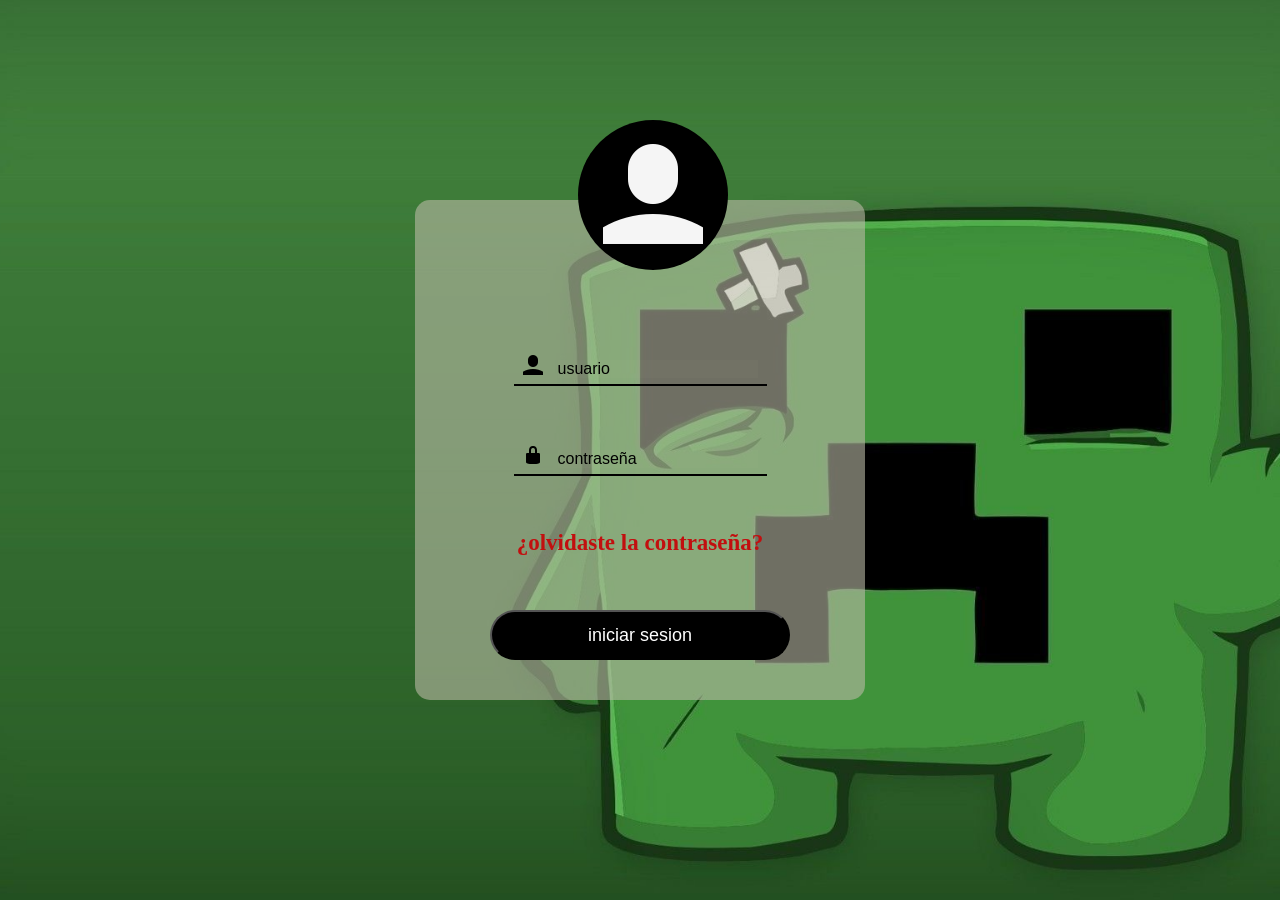
<file: backgrounds.html>
<!DOCTYPE html>
<html lang="en">
<head>
    <meta charset="UTF-8">
    <meta http-equiv="X-UA-Compatible" content="IE=edge">
    <meta name="viewport" content="width=device-width, initial-scale=1.0">
    <title>Backgrounds</title>
    <link rel="stylesheet" href="css/background.css">
    <link rel="stylesheet" href="fonts/style.css">
</head>
<body>

    <div class="img-principal"></div>
    <div class="form-box">
        <div class="form">
            <div class="input-box">
                 <!--icono grande en la parte superior-->
            <div class="user-i-box">
                <i class="user-i-style icon-user1"></i>
            </div>
            <!--input-->
                <div class="input-text">
                    <div class="uno">
                        <i class="icon-user1"></i>
                        <input type="text" name="" id="" placeholder="usuario">
                    </div>
                
                <!--<div class="border-input-user"></div>-->
                <br><br><br>    

                <div class="input-text2">
                    <div class="uno">
                        <i class="icon-lock"></i>
                        <input type="password" name="" id="" placeholder="contraseña" maxlength="12">
                    </div>
                <br><br><br>    
                <p class="centrar"><b>¿olvidaste la contraseña?</b></p>
                <br><br><br>  
                <button>iniciar sesion</button>
                </div>
            </div>
            
        </div>
      
    </div>

</body>
</html>
</file>
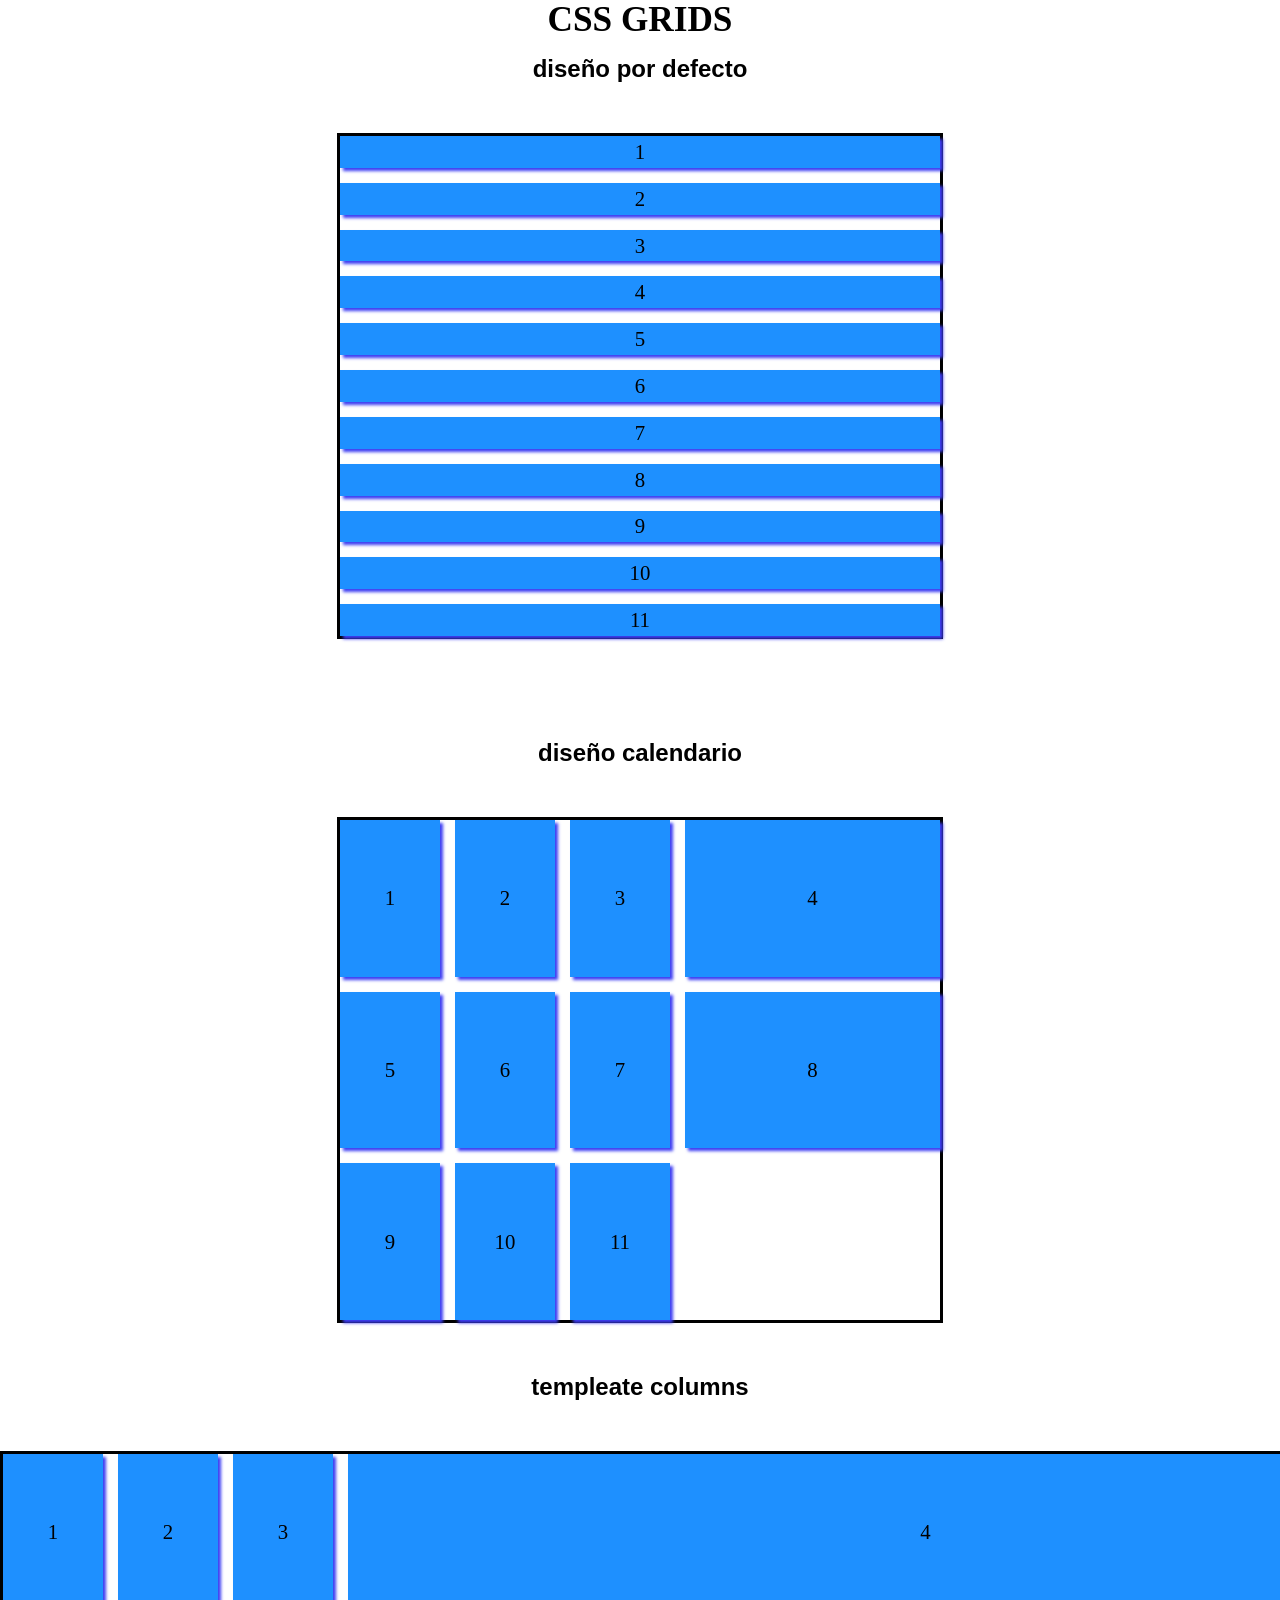
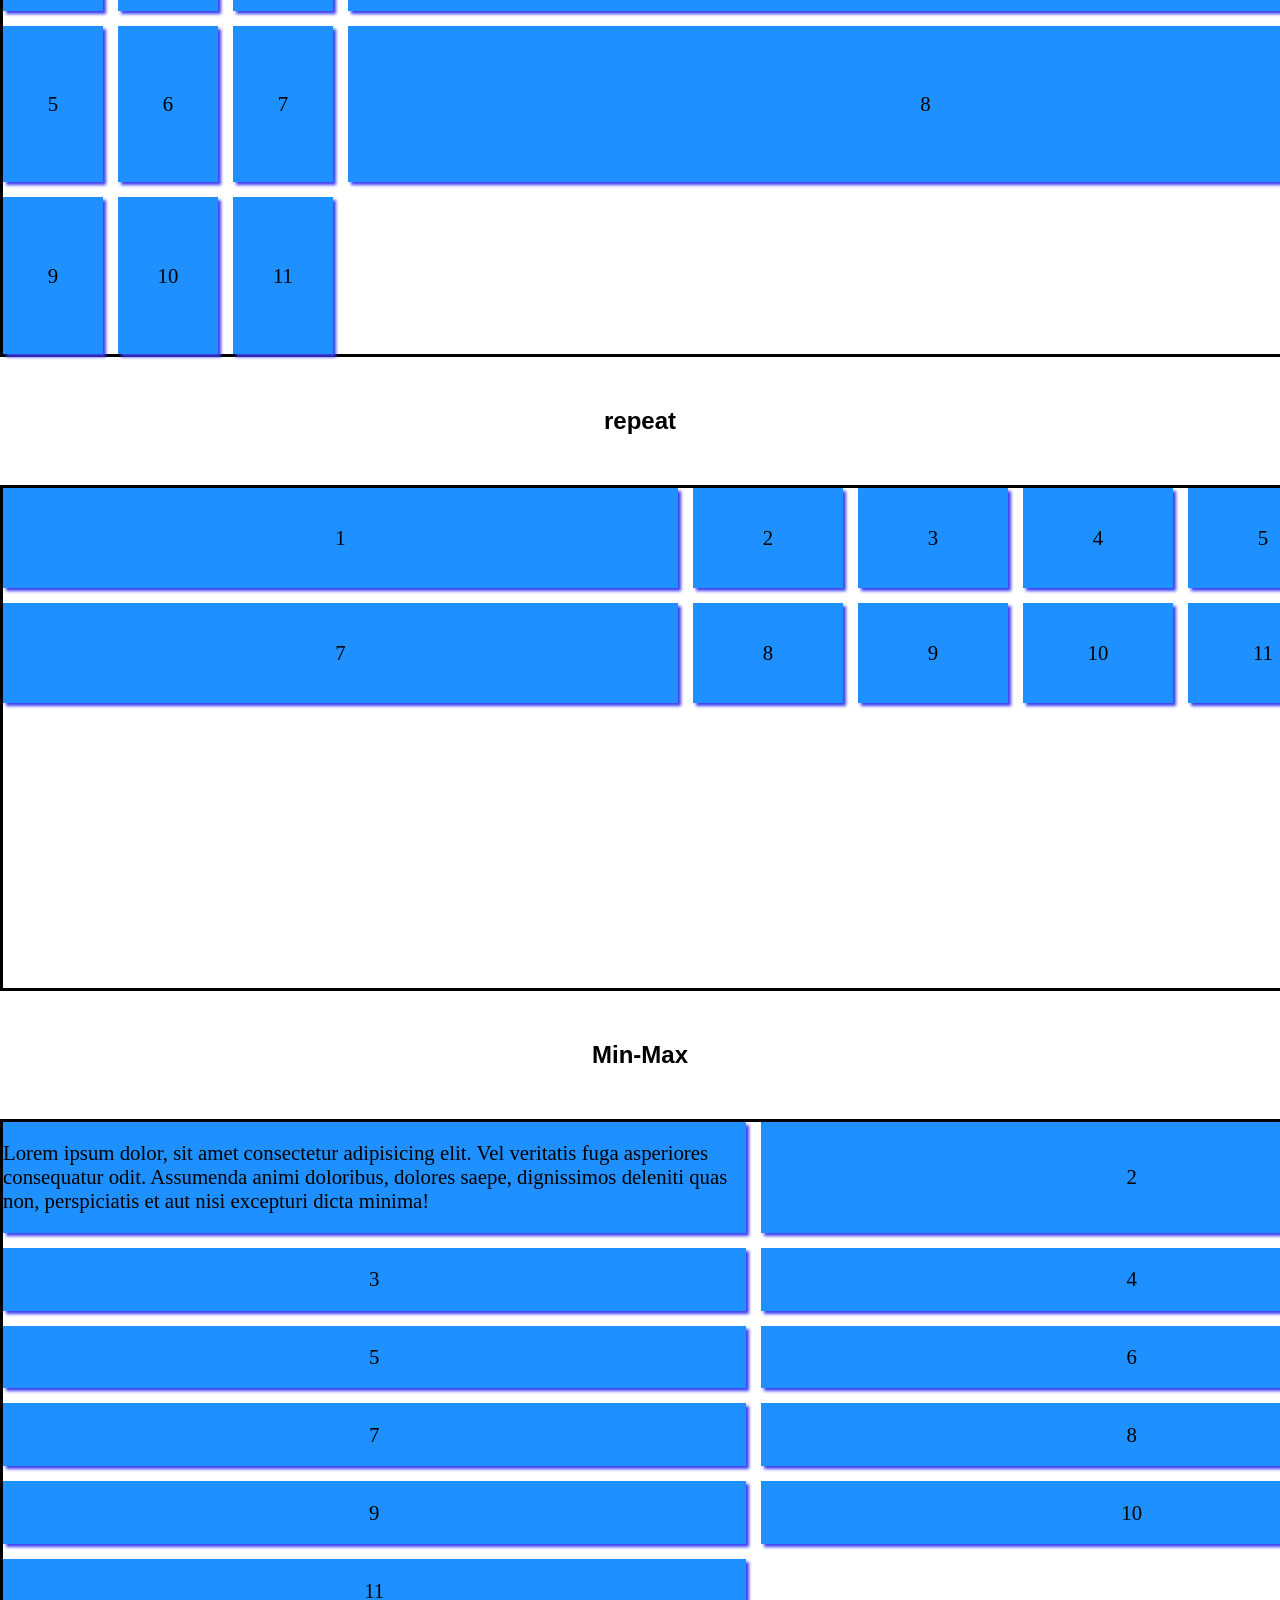
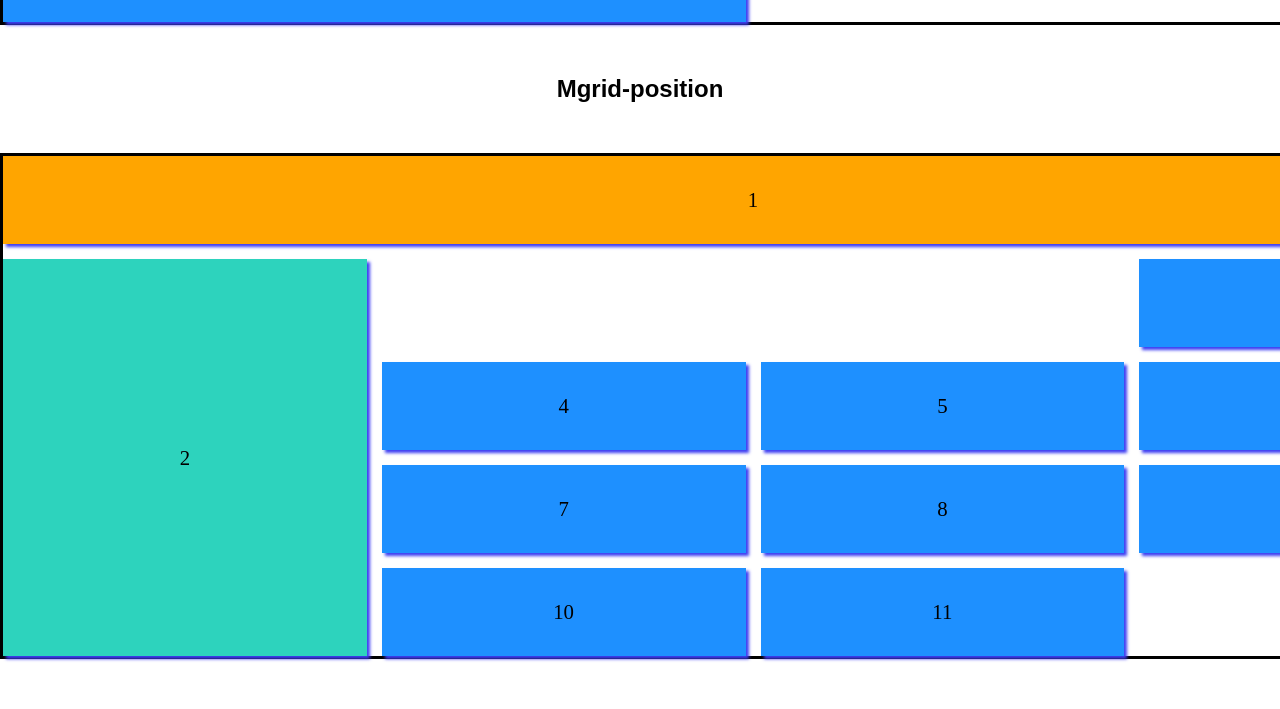
<file: css-grid.html>
<!DOCTYPE html>
<html lang="en">
<head>
    <meta charset="UTF-8">
    <meta http-equiv="X-UA-Compatible" content="IE=edge">
    <meta name="viewport" content="width=device-width, initial-scale=1.0">
    <title>Grid</title>
    <link rel="stylesheet" href="css/css-grid.css">
</head>
<body>
    <h1> CSS GRIDS</h1>
    <h2>diseño por defecto</h2>
    <div class="box-1">
        <div class="style-box box-1-1">1</div>
        <div class="style-box box-1-1">2</div>
        <div class="style-box box-1-1">3</div>
        <div class="style-box box-1-1">4</div>
        <div class="style-box box-1-1">5</div>
        <div class="style-box box-1-1">6</div>
        <div class="style-box box-1-1">7</div>
        <div class="style-box box-1-1">8</div>
        <div class="style-box box-1-1">9</div>
        <div class="style-box box-1-1">10</div>
        <div class="style-box box-1-1">11</div>
        
    </div>

    <h2>diseño calendario</h2>

    <div class="box-2">
        <div class="style-box box-1-1">1</div>
        <div class="style-box box-1-1">2</div>
        <div class="style-box box-1-1">3</div>
        <div class="style-box box-1-1">4</div>
        <div class="style-box box-1-1">5</div>
        <div class="style-box box-1-1">6</div>
        <div class="style-box box-1-1">7</div>
        <div class="style-box box-1-1">8</div>
        <div class="style-box box-1-1">9</div>
        <div class="style-box box-1-1">10</div>
        <div class="style-box box-1-1">11</div>
        
    </div>

    <h2>templeate columns</h2>

    <div class="box-3">
        <div class="style-box box-1-1">1</div>
        <div class="style-box box-1-1">2</div>
        <div class="style-box box-1-1">3</div>
        <div class="style-box box-1-1">4</div>
        <div class="style-box box-1-1">5</div>
        <div class="style-box box-1-1">6</div>
        <div class="style-box box-1-1">7</div>
        <div class="style-box box-1-1">8</div>
        <div class="style-box box-1-1">9</div>
        <div class="style-box box-1-1">10</div>
        <div class="style-box box-1-1">11</div>
        
    </div>
    
    <h2>repeat</h2>

    <div class="box-4">
        <div class="style-box box-1-1">1</div>
        <div class="style-box box-1-1">2</div>
        <div class="style-box box-1-1">3</div>
        <div class="style-box box-1-1">4</div>
        <div class="style-box box-1-1">5</div>
        <div class="style-box box-1-1">6</div>
        <div class="style-box box-1-1">7</div>
        <div class="style-box box-1-1">8</div>
        <div class="style-box box-1-1">9</div>
        <div class="style-box box-1-1">10</div>
        <div class="style-box box-1-1">11</div>
        
    </div>
    
    <h2>Min-Max</h2>
    <div class="box-5"> 
        <div class="style-box box-1-1">Lorem ipsum dolor, sit amet consectetur adipisicing elit. Vel veritatis fuga asperiores consequatur odit. Assumenda animi doloribus, dolores saepe, dignissimos deleniti quas non, perspiciatis et aut nisi excepturi dicta minima!</div>
        <div class="style-box box-1-1">2</div>
        <div class="style-box box-1-1">3</div>
        <div class="style-box box-1-1">4</div>
        <div class="style-box box-1-1">5</div>
        <div class="style-box box-1-1">6</div>
        <div class="style-box box-1-1">7</div>
        <div class="style-box box-1-1">8</div>
        <div class="style-box box-1-1">9</div>
        <div class="style-box box-1-1">10</div>
        <div class="style-box box-1-1">11</div>
        
    </div>
    
    <h2>Mgrid-position</h2>
    <div class="box-6">
        <div class="style-box mini-box">1</div>
        <div class="style-box mini-box2">2</div>
        <div class="style-box mini-box3">3</div>
        <div class="style-box box-1-1">4</div>
        <div class="style-box box-1-1">5</div>
        <div class="style-box box-1-1">6</div>
        <div class="style-box box-1-1">7</div>
        <div class="style-box box-1-1">8</div>
        <div class="style-box box-1-1">9</div>
        <div class="style-box box-1-1">10</div>
        <div class="style-box box-1-1">11</div> 
        
    </div>
</body>
</html>
</file>
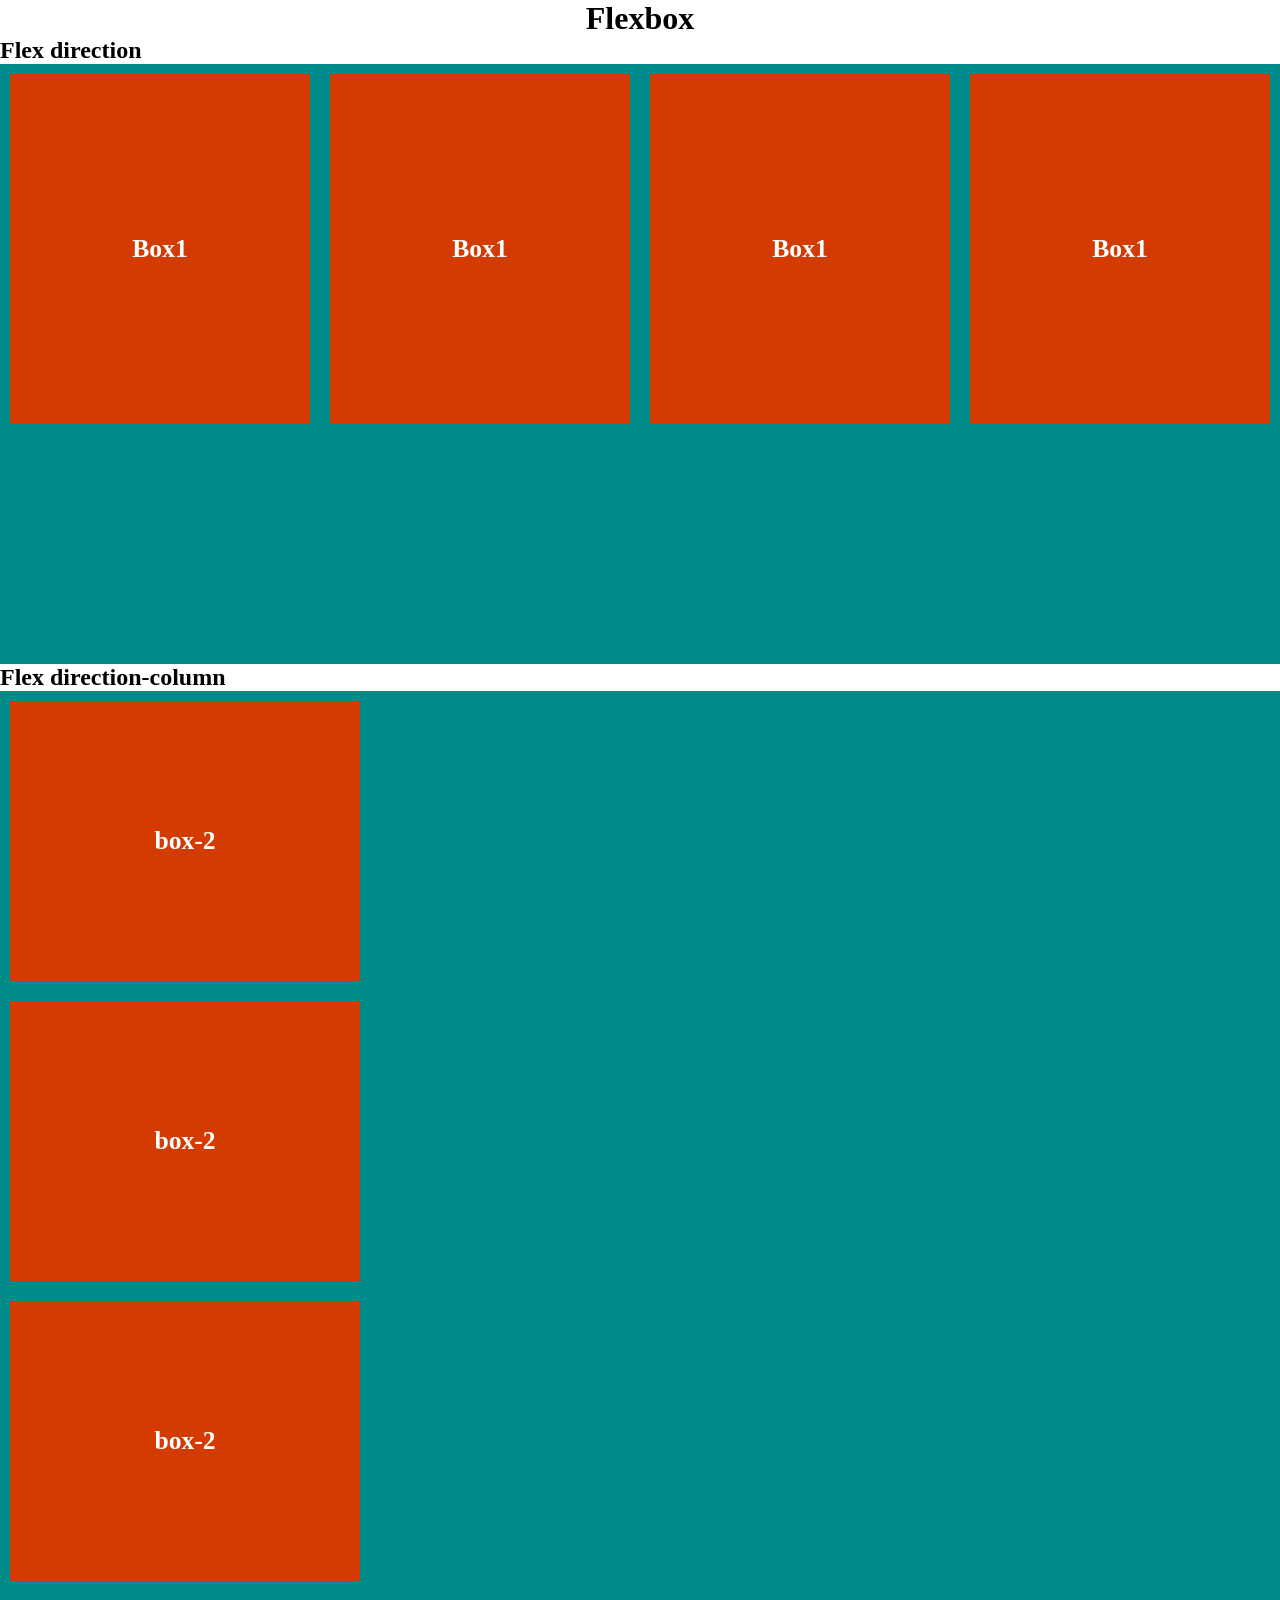
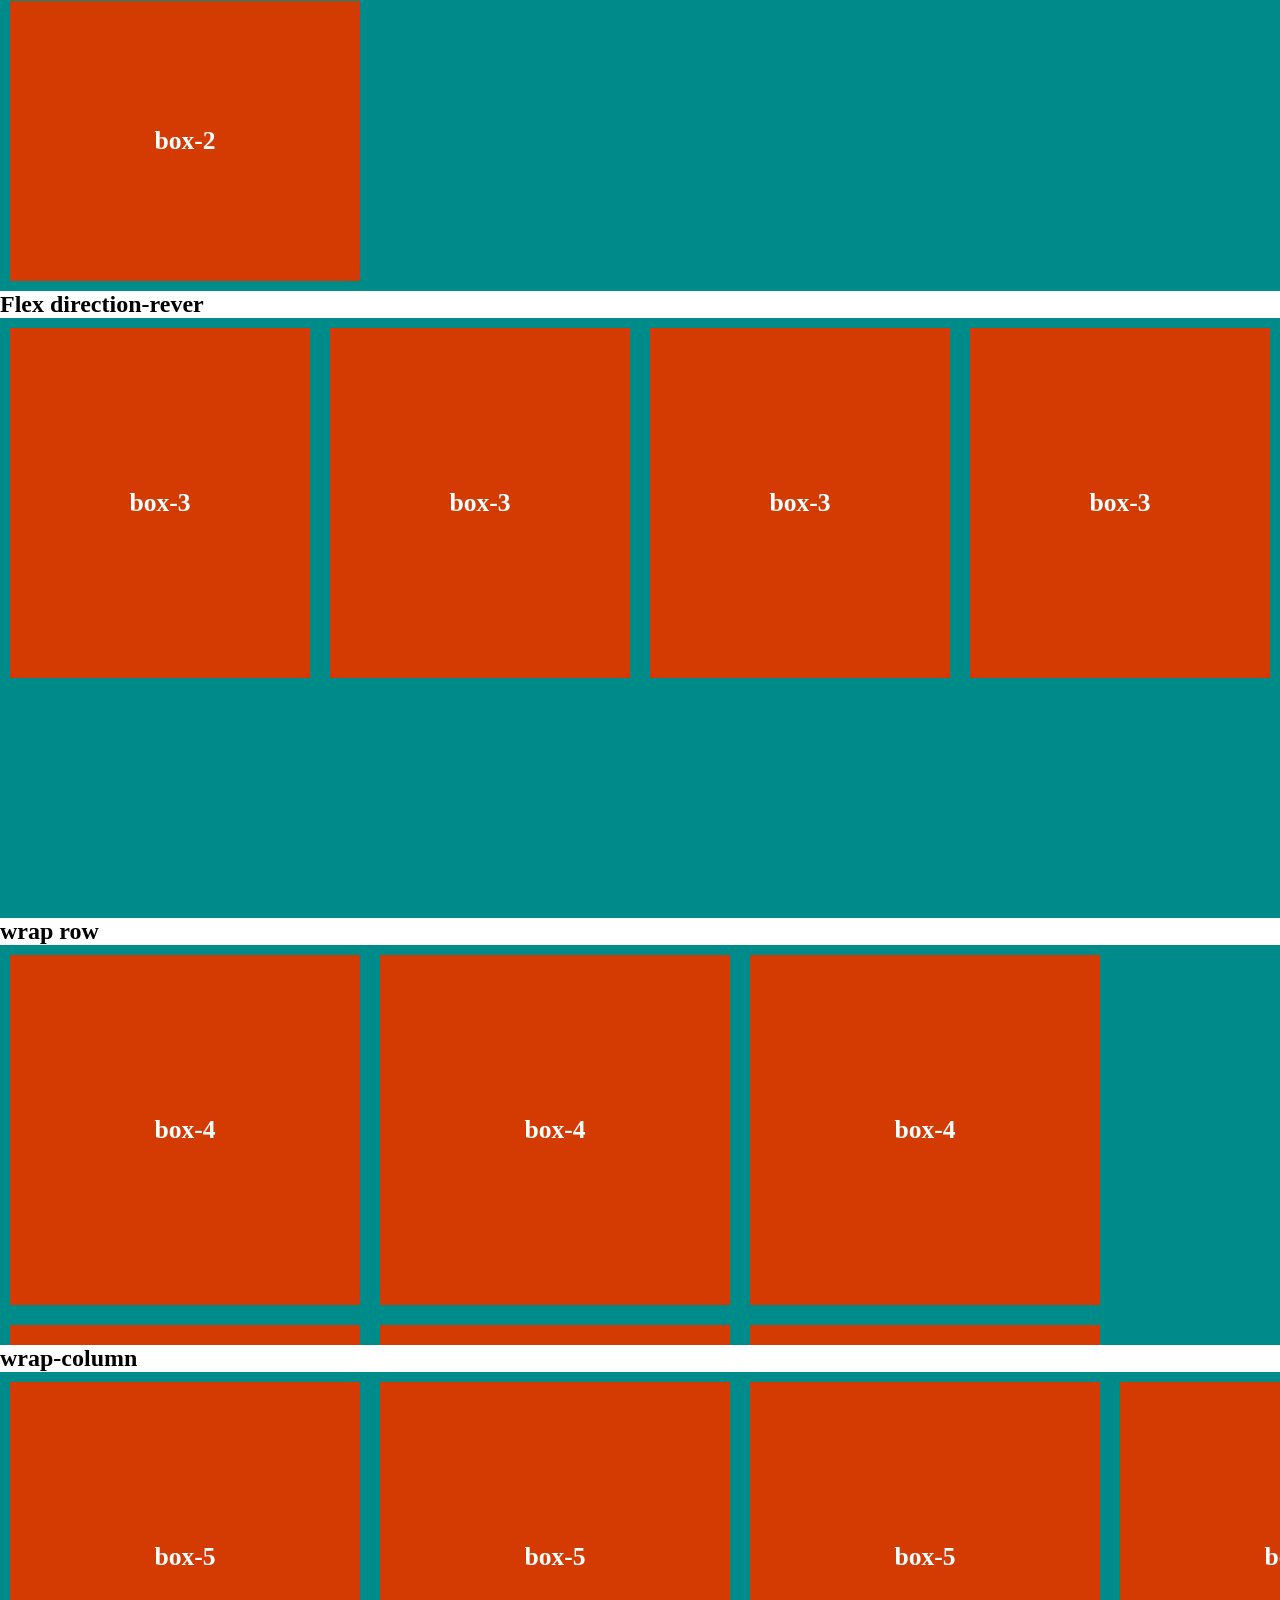
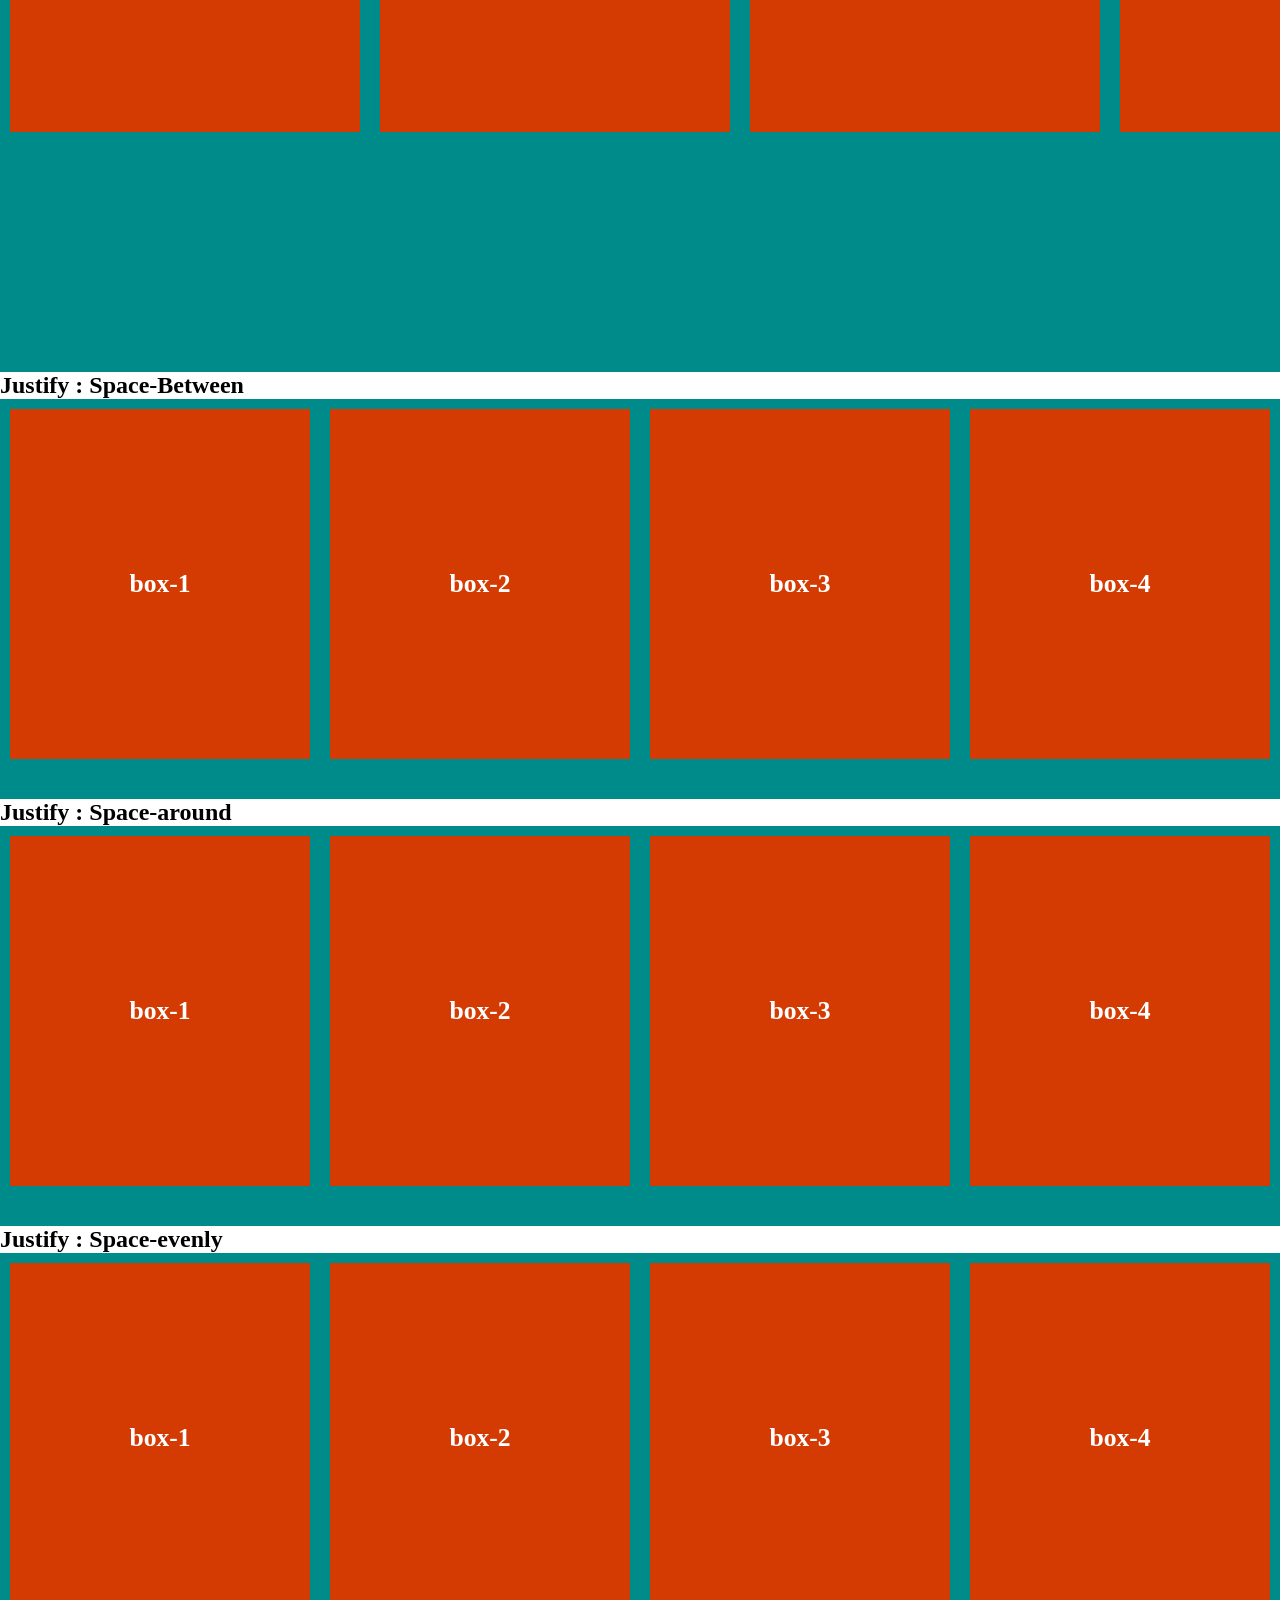
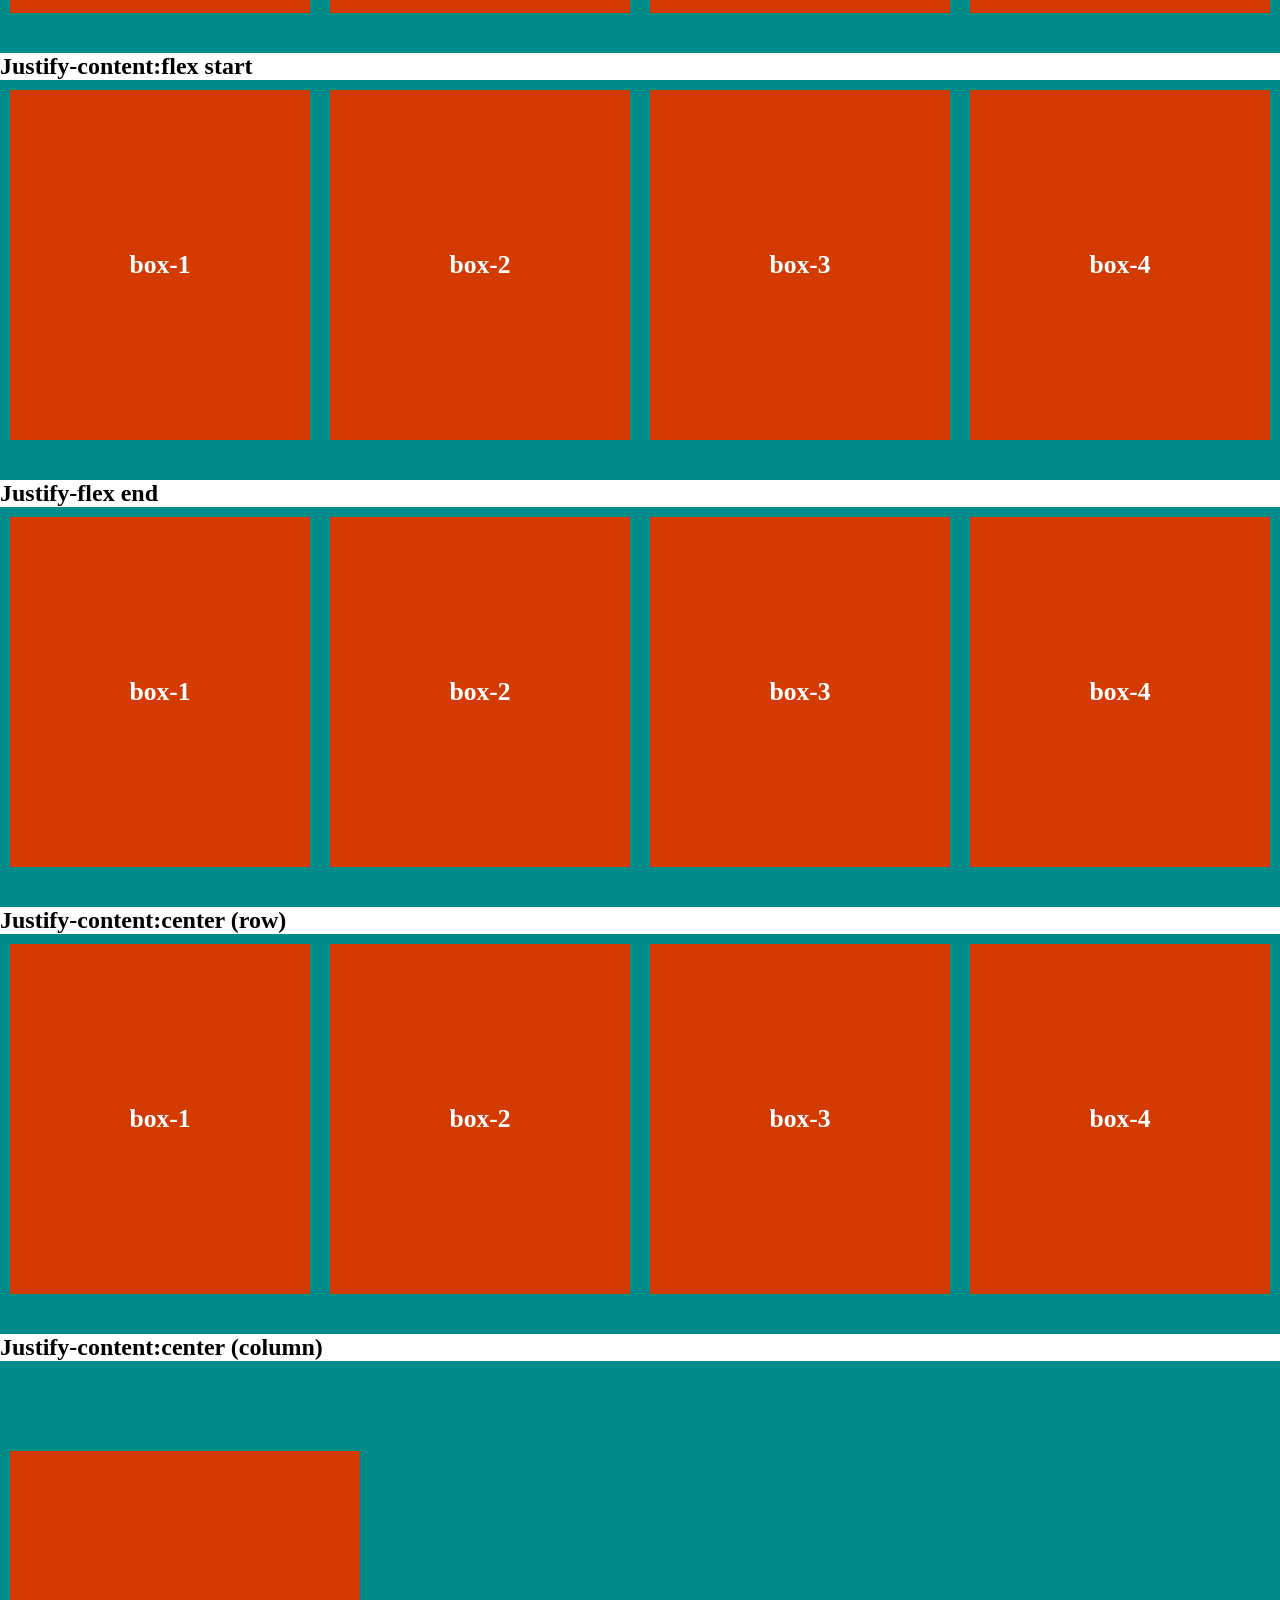
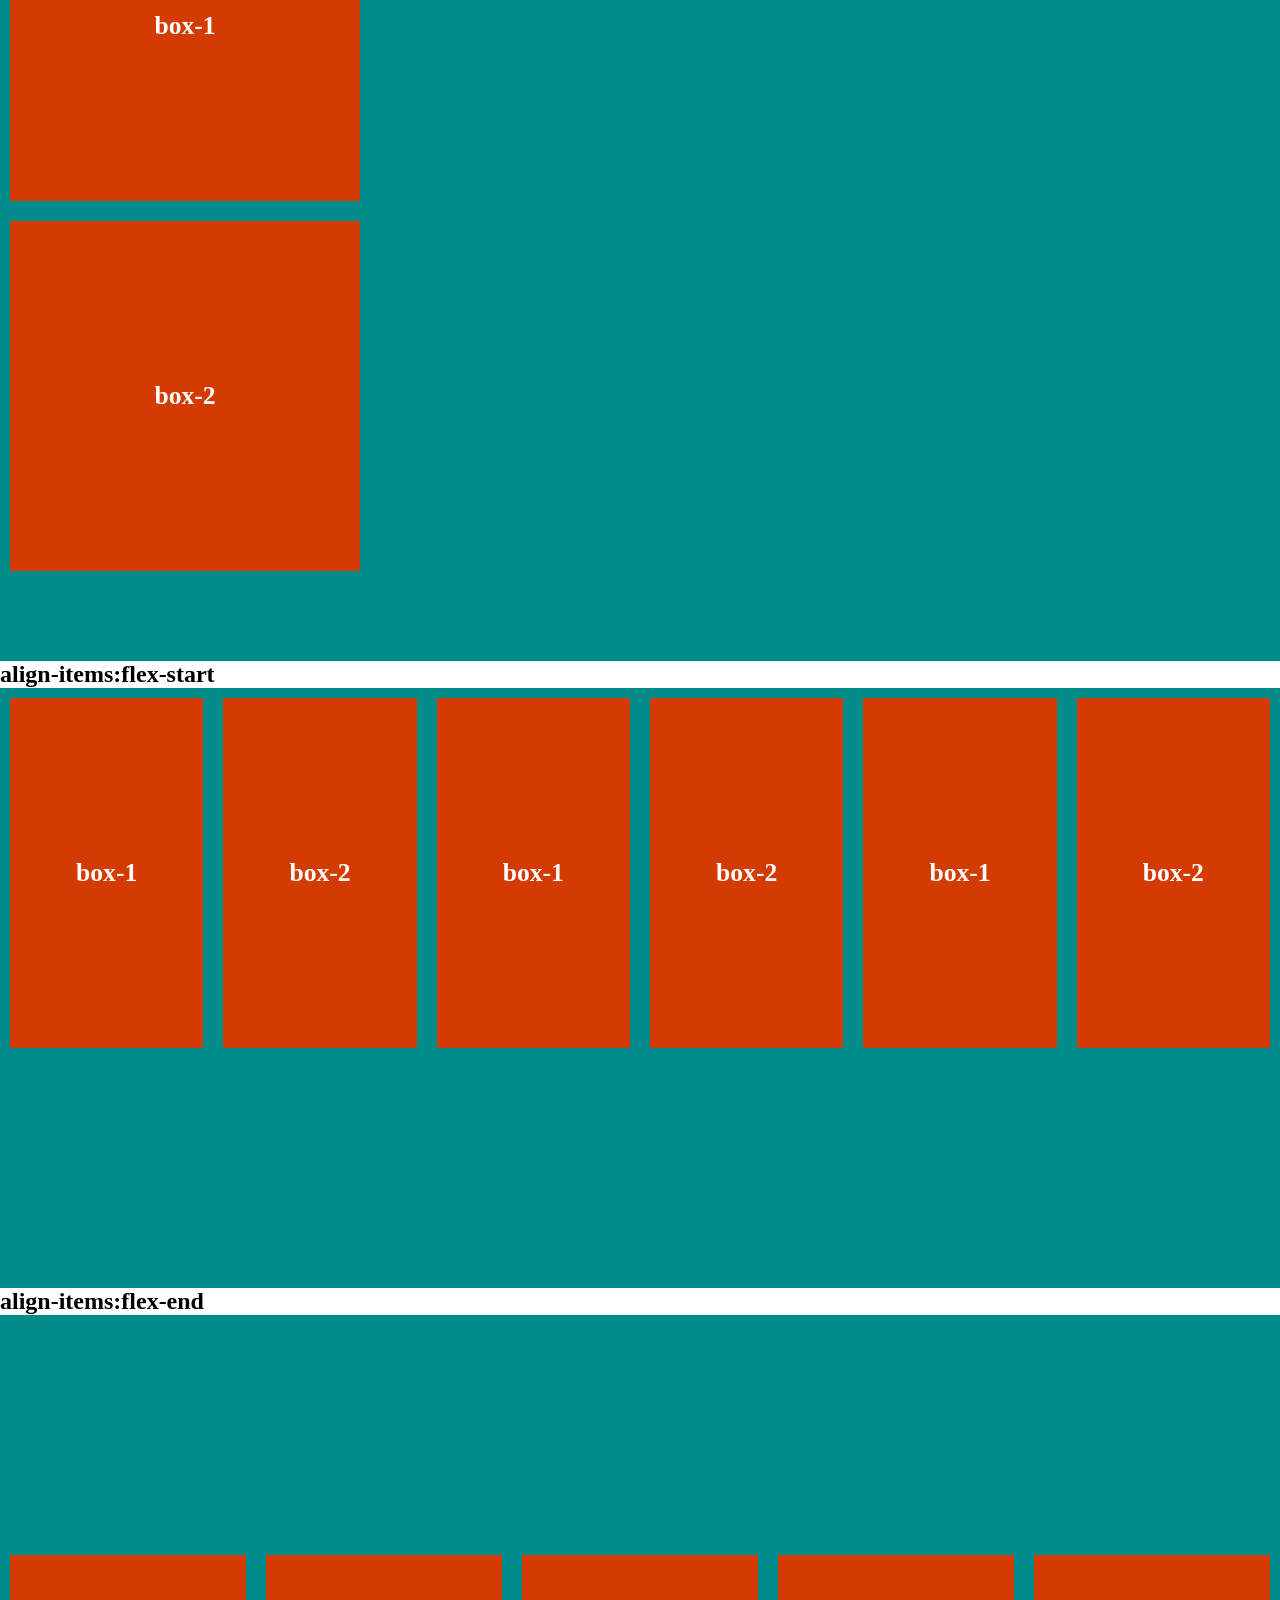
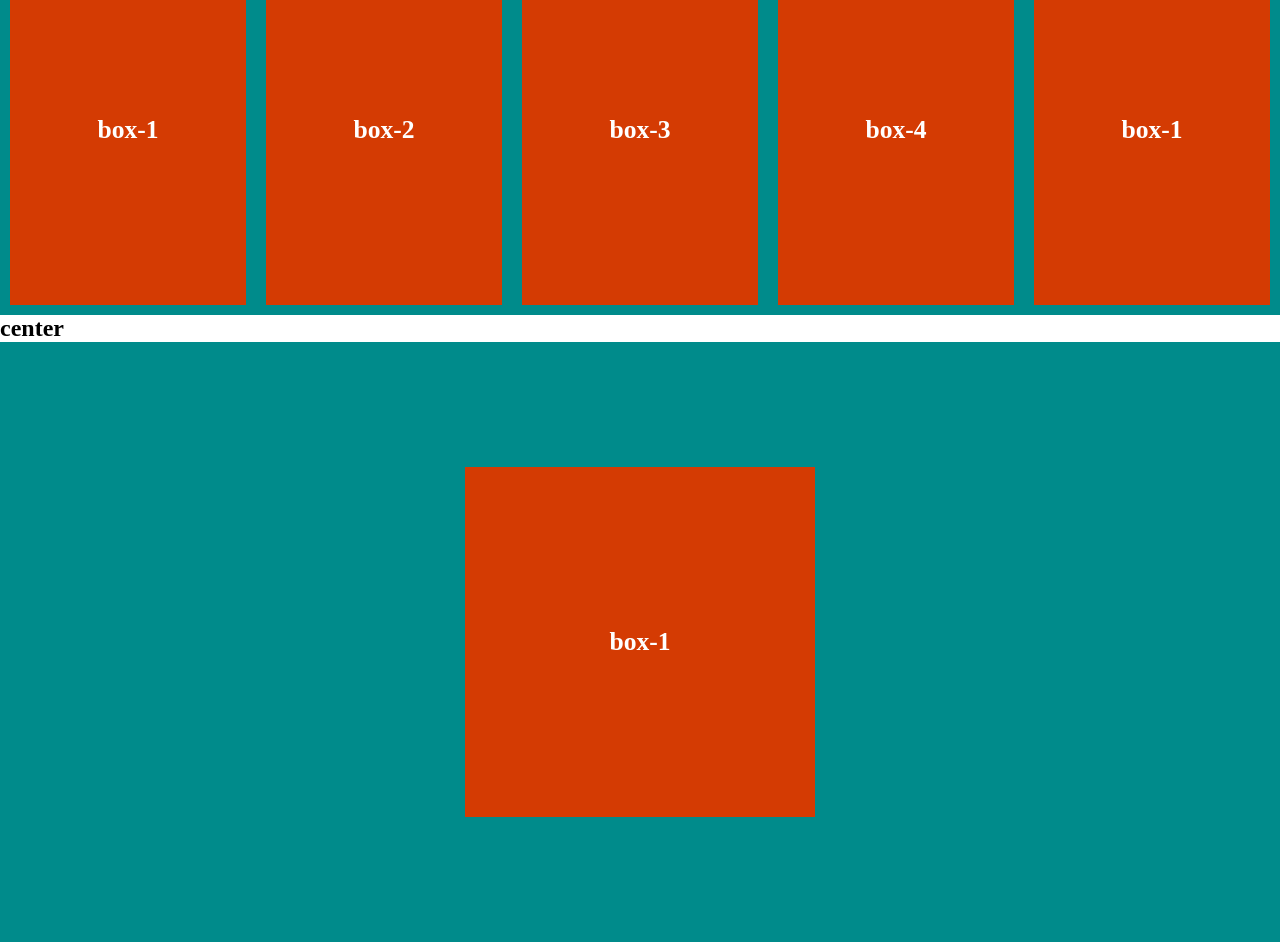
<file: flexbox.html>
<!DOCTYPE html>
<html lang="en">
<head>
    <meta charset="UTF-8">
    <meta http-equiv="X-UA-Compatible" content="IE=edge">
    <meta name="viewport" content="width=device-width, initial-scale=1.0">
    <title>Flexbox</title>
    <link rel="stylesheet" href="css/flexbox.css">
</head>
<body>
    <h1>Flexbox</h1>
    <h2>Flex direction</h2>
    <div class="box-1">
        <div class="box-flex">Box1</div>
        <div class="box-flex">Box1</div>
        <div class="box-flex">Box1</div>
        <div class="box-flex">Box1</div>
    </div>
    <h2>Flex direction-column</h2>
    <div class="box-2">
        <div class="box-flex">box-2</div>
        <div class="box-flex">box-2</div>
        <div class="box-flex">box-2</div>
        <div class="box-flex">box-2</div>
    </div>

    <h2>Flex direction-rever</h2>
    <div class="box-3">
        <div class="box-flex">box-3</div>
        <div class="box-flex">box-3</div>
        <div class="box-flex">box-3</div>
        <div class="box-flex">box-3</div>
    </div>

    <h2>wrap row</h2>
    <div class="box-4">
        <div class="box-flex">box-4</div>
        <div class="box-flex">box-4</div>
        <div class="box-flex">box-4</div>
        <div class="box-flex">box-4</div>
        <div class="box-flex">box-4</div>
        <div class="box-flex">box-4</div>
        <div class="box-flex">box-4</div>
        <div class="box-flex">box-4</div>
    </div>

    <h2>wrap-column</h2>
    <div class="box-5">
        <div class="box-flex">box-5</div>
        <div class="box-flex">box-5</div>
        <div class="box-flex">box-5</div>
        <div class="box-flex">box-5</div>
        <div class="box-flex">box-5</div>
        <div class="box-flex">box-5</div>
        <div class="box-flex">box-5</div>
        <div class="box-flex">box-5</div>
    </div>
    
    <h2>Justify : Space-Between</h2>
    <div class="box-6">
        <div class="box-flex">box-1</div>
        <div class="box-flex">box-2</div>
        <div class="box-flex">box-3</div>
        <div class="box-flex">box-4</div>

    </div>

    <h2>Justify : Space-around</h2>
    <div class="box-7">
        <div class="box-flex">box-1</div>
        <div class="box-flex">box-2</div>
        <div class="box-flex">box-3</div>
        <div class="box-flex">box-4</div>


    </div>

    <h2>Justify : Space-evenly</h2>
    <div class="box-8">
        <div class="box-flex">box-1</div>
        <div class="box-flex">box-2</div>
        <div class="box-flex">box-3</div>
        <div class="box-flex">box-4</div>


    </div>

    <h2>Justify-content:flex start</h2>
    <div class="box-9">
        <div class="box-flex">box-1</div>
        <div class="box-flex">box-2</div>
        <div class="box-flex">box-3</div>
        <div class="box-flex">box-4</div>


    </div>


    <h2>Justify-flex end</h2>
    <div class="box-10">
        <div class="box-flex">box-1</div>
        <div class="box-flex">box-2</div>
        <div class="box-flex">box-3</div>
        <div class="box-flex">box-4</div>


    </div>

    <h2>Justify-content:center (row)</h2>
    <div class="box-11">
        <div class="box-flex">box-1</div>
        <div class="box-flex">box-2</div>
        <div class="box-flex">box-3</div>
        <div class="box-flex">box-4</div>


    </div>

    <h2>Justify-content:center (column)</h2>
    <div class="box-12">
        <div class="box-flex">box-1</div>
        <div class="box-flex">box-2</div>

    </div>

    <h2>align-items:flex-start</h2>
    <div class="box-13">
        <div class="box-flex">box-1</div>
        <div class="box-flex">box-2</div>
        <div class="box-flex">box-1</div>
        <div class="box-flex">box-2</div>
        <div class="box-flex">box-1</div>
        <div class="box-flex">box-2</div>

    </div>

    <h2>align-items:flex-end</h2>
    <div class="box-14">
        <div class="box-flex">box-1</div>
        <div class="box-flex">box-2</div>
        <div class="box-flex">box-3</div>
        <div class="box-flex">box-4</div>
        <div class="box-flex">box-1</div>
    
    </div>

    <h2>center</h2>
    <div class="box-15">
        <div class="box-flex">box-1</div>
    </div>



</body>
</html>
</file>
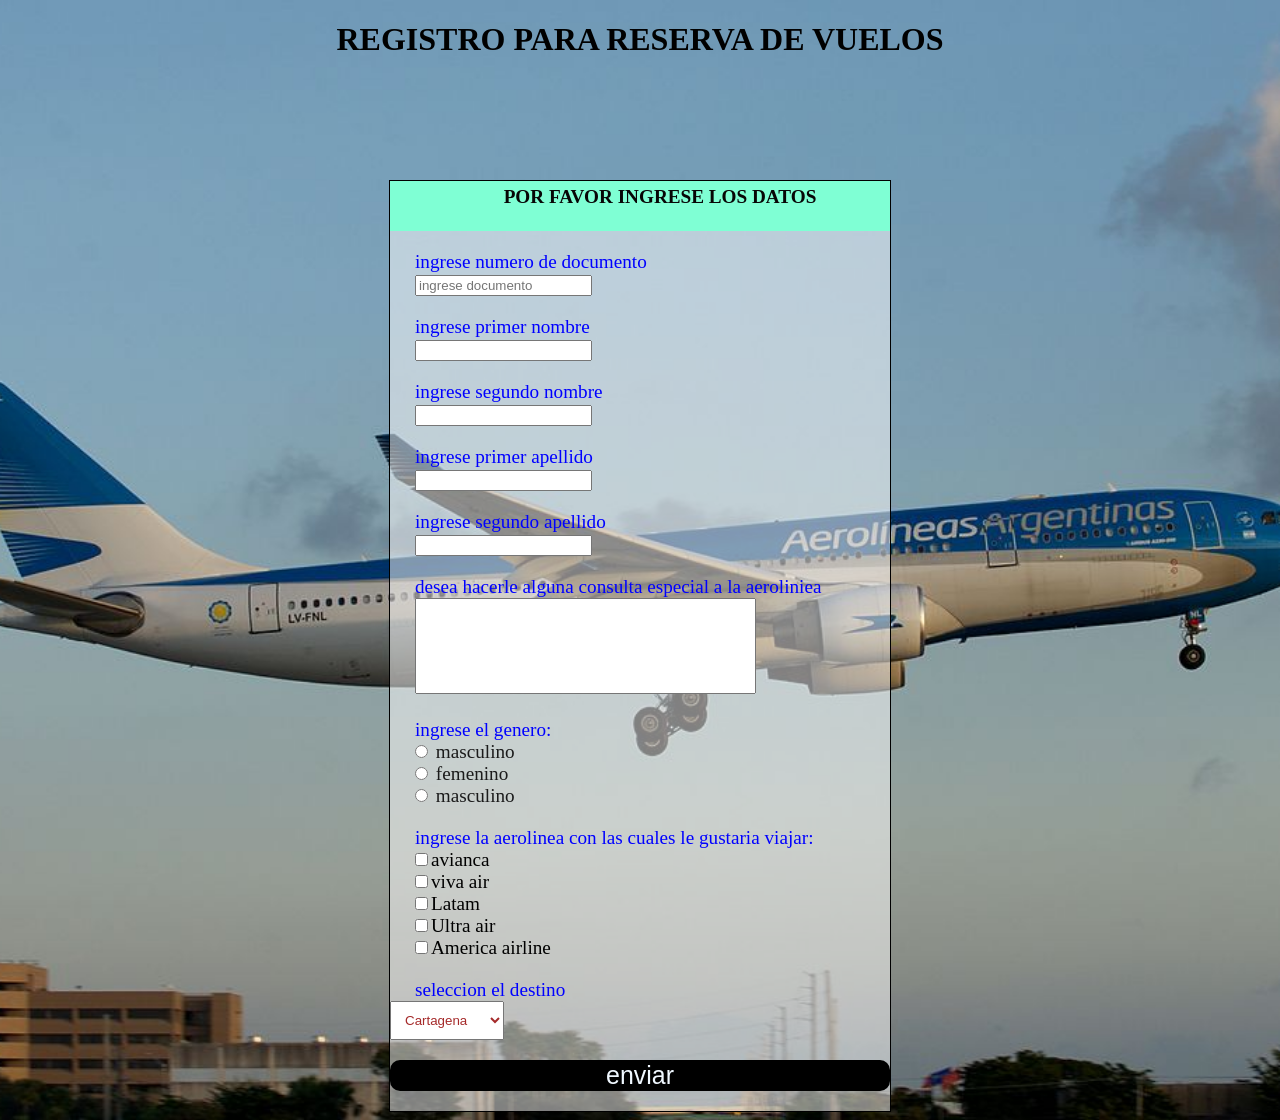
<file: formulario.html>
<!DOCTYPE html>
<html lang="en">
<head>
    <meta charset="UTF-8">
    <meta http-equiv="X-UA-Compatible" content="IE=edge">
    <meta name="viewport" content="width=device-width, initial-scale=1.0">
    <title>Formulario</title>
    <link rel="stylesheet" href="css/formulario.css">
</head>
<body>
    <h1> REGISTRO PARA RESERVA DE VUELOS</h1>
    <div class="form-box">
        <form>

        <legend><span class="legent-text"></span>POR FAVOR INGRESE LOS DATOS </span></legend>
            
      
        <label>ingrese numero de documento</label>
        <input type="text" name="numero de documento:" placeholder="ingrese documento">
        <label>ingrese primer nombre</label>
        <input type="text" name="primer nombre:" id="">
        <label>ingrese segundo nombre</label>
        <input type="text" name="segundo nombre:" id="">
        <label>ingrese primer apellido</label>
        <input type="text" name="primer apellido:" id="">
        <label>ingrese segundo apellido</label>
        <input type="text" name="segundo apellido:" id="">
        <label> desea hacerle alguna consulta especial a la aeroliniea </label>
        <textarea name="nombre" id="ide" cols="40" rows="6"></textarea>
        <label>ingrese el genero:</label>
        <input type="radio" name="genero"value="masculino"> <span class="texto-genero">masculino</span> <br>
        <input type="radio" name="genero"value="femenino"> <span class="texto-genero">femenino</span><br>
        <input type="radio" name="genero"value="ideterminado"> <span class="texto-genero">masculino</span><br>
        <label>ingrese la aerolinea con las cuales le gustaria viajar:</label>
        <input type="checkbox" name="aeroliniea" id="">avianca <br>
        <input type="checkbox" name="aeroliniea" id="">viva air <br>
        <input type="checkbox" name="aeroliniea" id="">Latam <br>
        <input type="checkbox" name="aeroliniea" id="">Ultra air <br>
        <input type="checkbox" name="aeroliniea" id="">America airline <br>
        
        <label>seleccion el destino</label>
        <select class="selec-style" name="destino">
            <option value="cartagena">Cartagena</option>
            <option value="porvenir">porvenir</option>
            <option value="Florida">Florida</option>
            <option value="Medellin">Medellins</option>
            <option value="San agustin">San Agustin</option>
            <option value="Cali">Cali</option>

        </select>
        <div class="btn-evniar"> <input type="submit" value="enviar"></div>
       
        </form>
    </div>
</body>
</html>
</file>
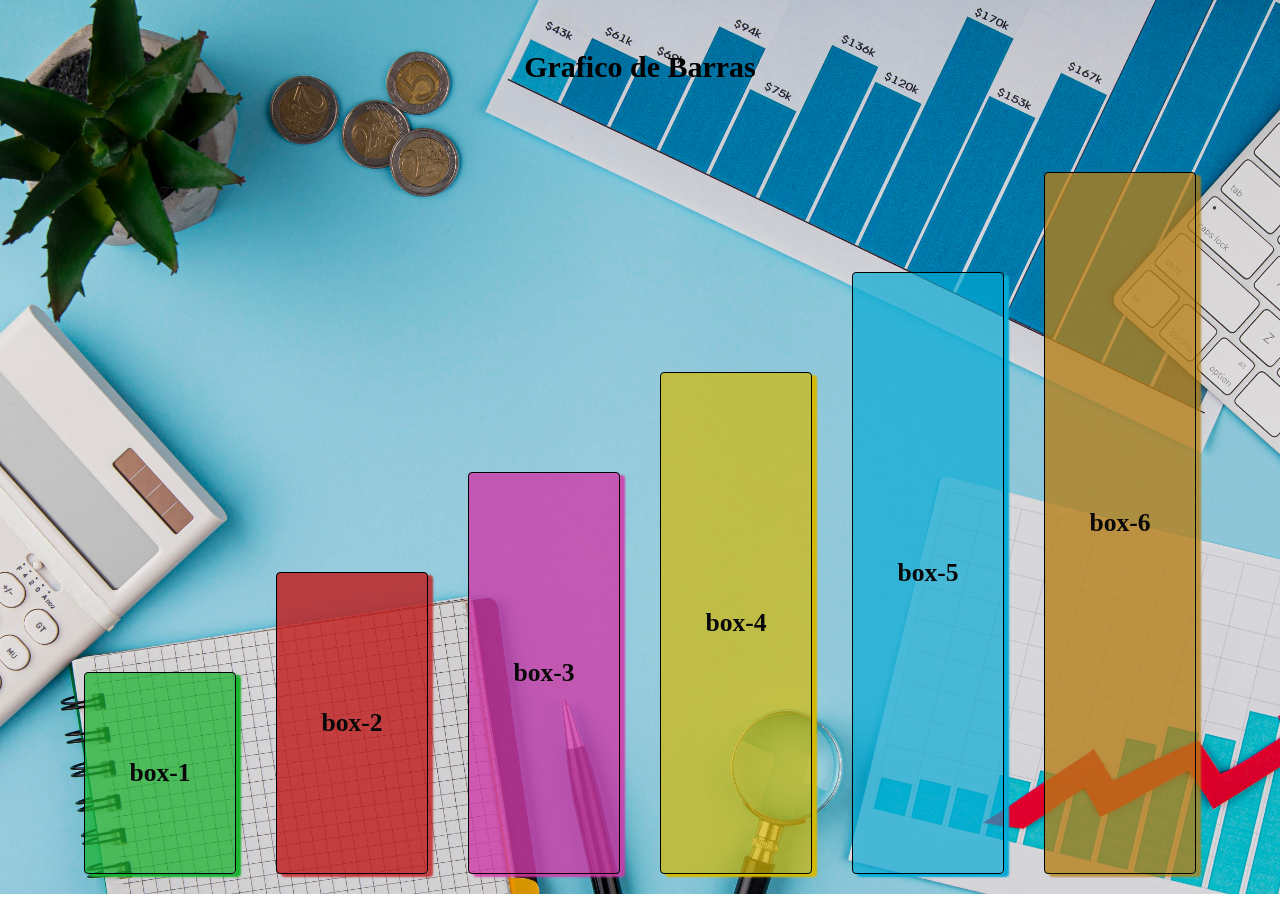
<file: grafico-barras.html>
<!DOCTYPE html>
<html lang="en">
<head>
    <meta charset="UTF-8">
    <meta http-equiv="X-UA-Compatible" content="IE=edge">
    <meta name="viewport" content="width=device-width, initial-scale=1.0">
    <title>Grafico de barras</title>
    <link rel="stylesheet" href="css/grafico.css">
</head>
<body>
    <h2>Grafico de Barras</h2>
    <div class="box-1">
        <div class="box-flex1">box-1</div>
        <div class="box-flex2">box-2</div>
        <div class="box-flex3">box-3</div>
        <div class="box-flex4">box-4</div>
        <div class="box-flex5">box-5</div>
        <div class="box-flex6">box-6</div>

    </div>
 

</body>
</html>
</file>
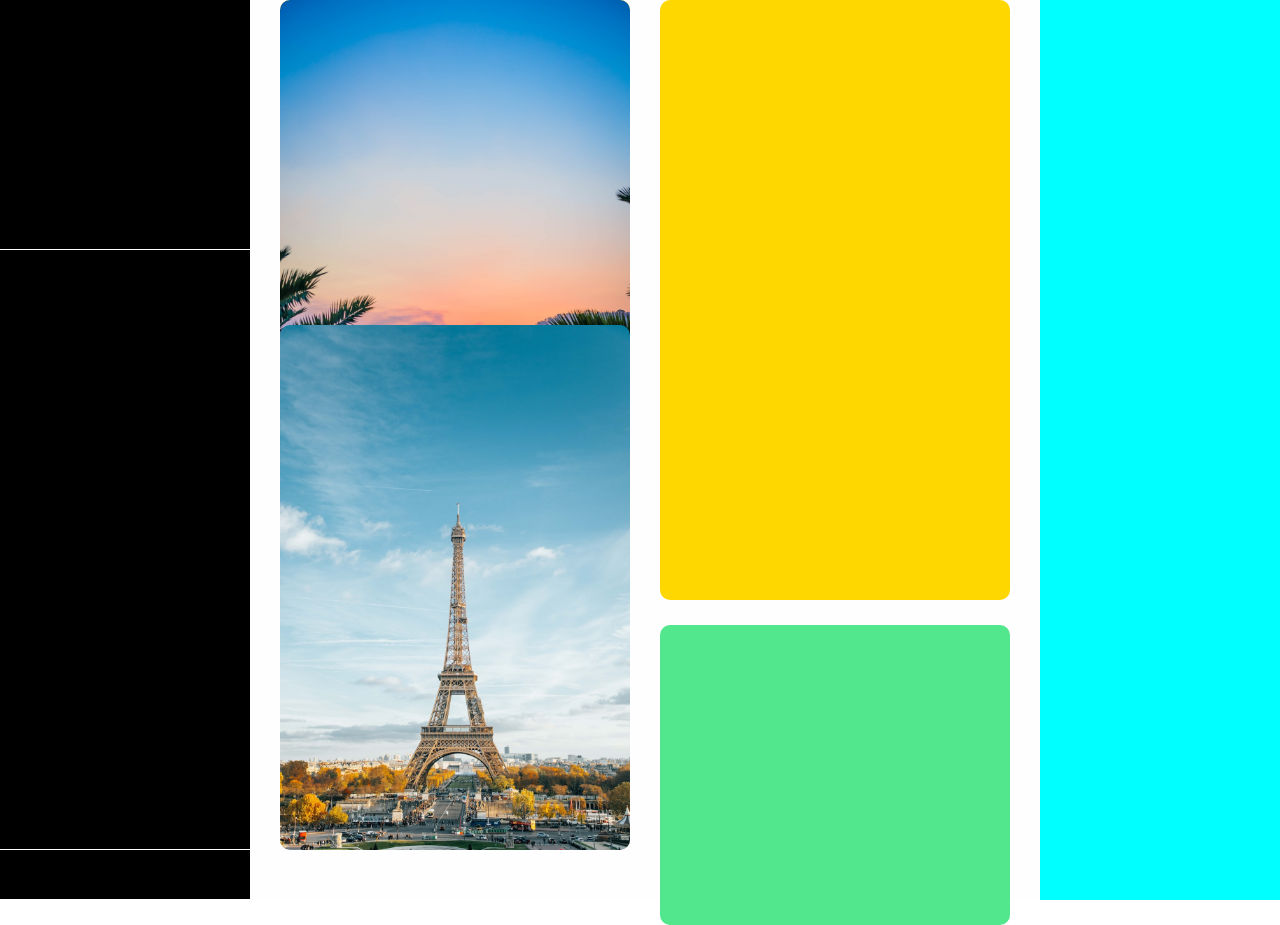
<file: maquetacion-2.html>
<!DOCTYPE html>
<html lang="en">
<head>
    <meta charset="UTF-8">
    <meta name="viewport" content="width=device-width, initial-scale=1.0">
    <title>Document</title>
    <link rel="stylesheet" href="css/maquetacion-2.css">
</head>
<body>

    <div class="main-content">
        <div class="main-menu">
            <div class="photo"></div>
            <div class="main-items"></div>
            <div class="social-media"></div>
        </div>

        <div class="menu-vertical">
            <ul>
                <li></li>
            </ul>
        </div>
        <div class="main-boxes">
            <div class="column-1">
                <div class="img1-col1"><img src="images/paisaje.jpg" alt=""></div>
                <div class="img2-col1"><img src="images/torre.jpg" alt=""></div>
            </div>
            <div class="column-2">
                <div class="img1-col2"></div>
                <div class="img2-col2"></div>
            </div>
            <div class="column-3">
                <div class="img1-col3"></div>
                <div class="img2-col3"></div>
                <div class="img3-col3"></div>
            </div>
            
        </div>
       
    </div>



</body>
</html>
</file>
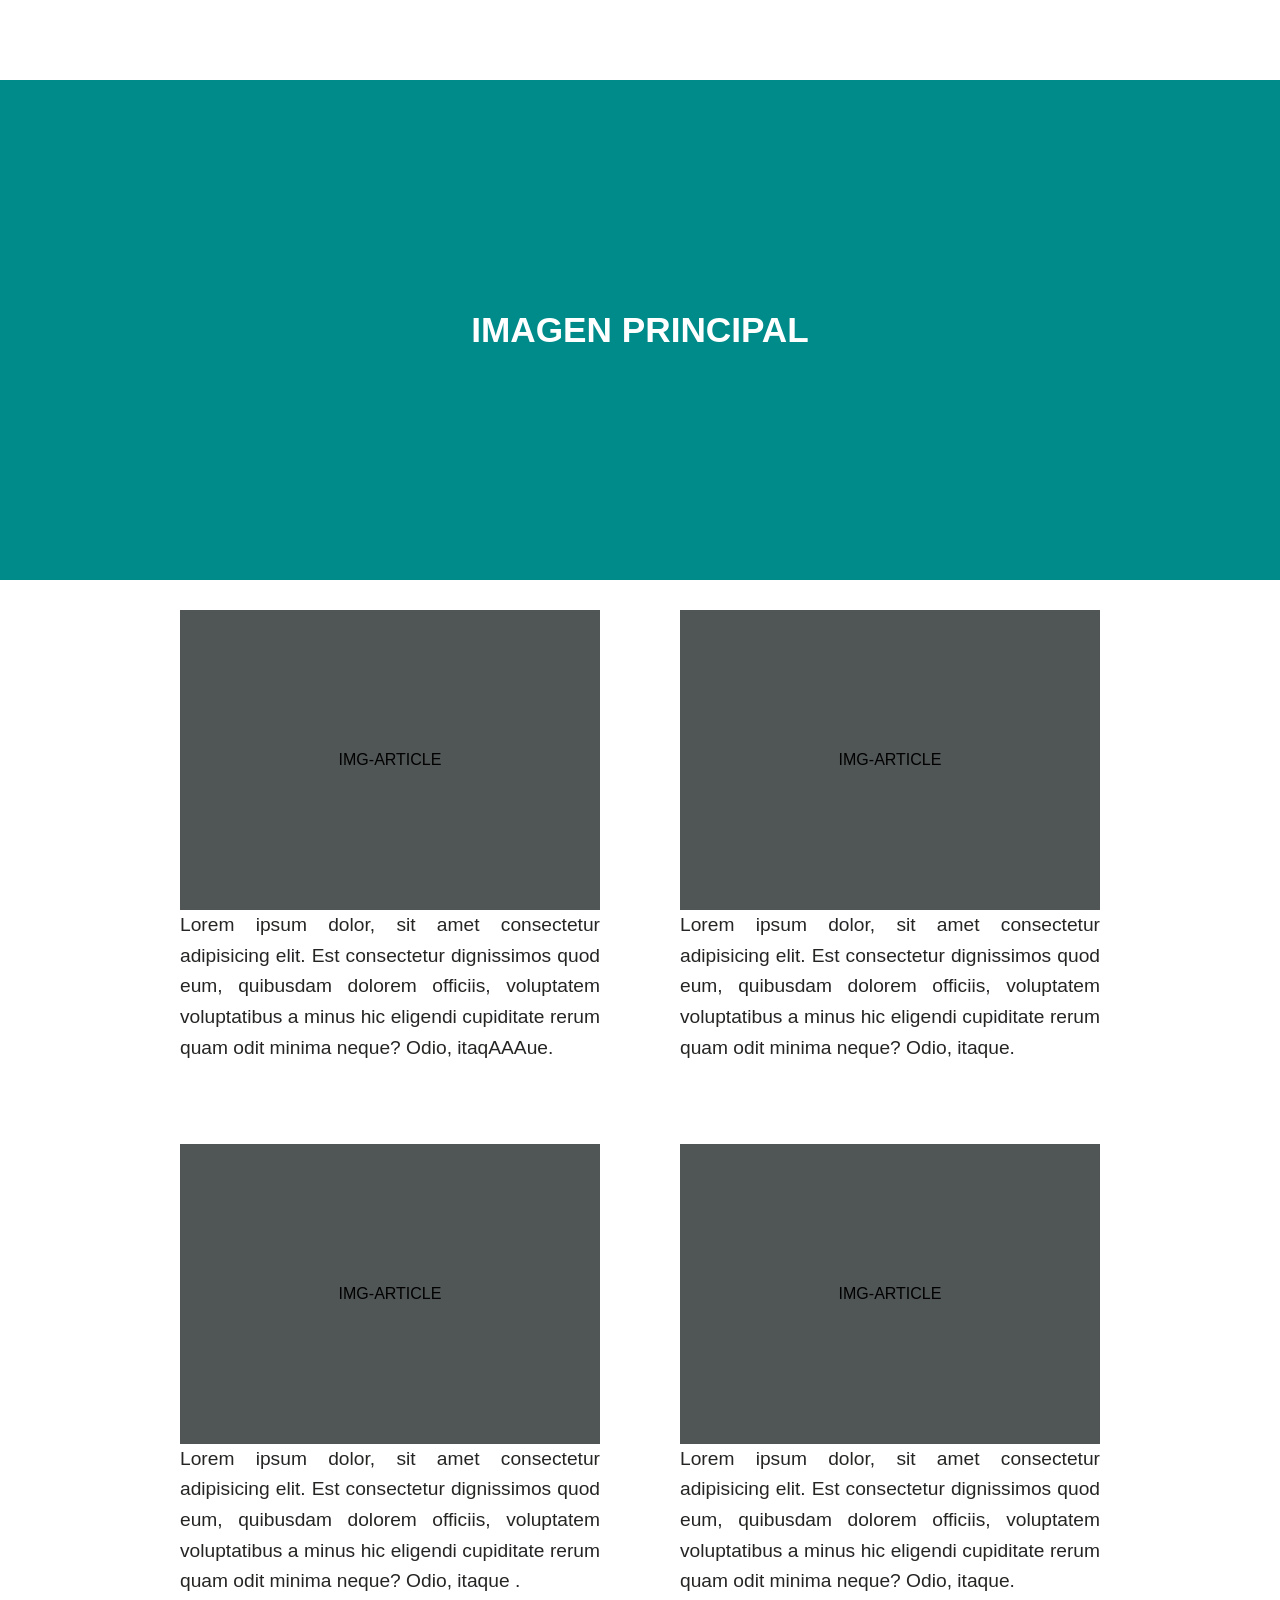
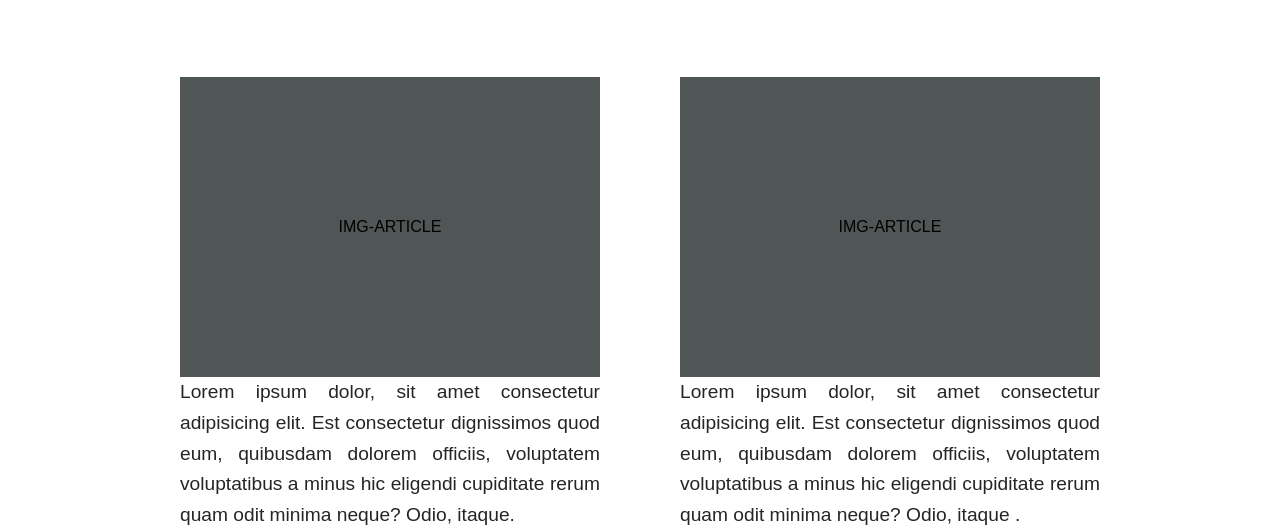
<file: maquetacion.html>
<!DOCTYPE html>
<html lang="en">
<head>
    <meta charset="UTF-8">
    <meta http-equiv="X-UA-Compatible" content="IE=edge">
    <meta name="viewport" content="width=device-width, initial-scale=1.0">
    <title>Maquetacion</title>
    <link rel="stylesheet" href="css/maquetacion.css">
</head>
<body>
    <div class=" main-content">
        <nav>
    
    
        </nav>
        <div class="main-img-box">
         IMAGEN PRINCIPAL
        </div>
        <div class="articulo-box">
            <div class="articulo1">
                <div class=" img-articulo">IMG-ARTICLE</div>
                <div class=" text-articulo1"><p class="text-content">Lorem ipsum dolor, sit amet consectetur adipisicing elit. Est consectetur dignissimos quod eum, quibusdam dolorem officiis, voluptatem voluptatibus a minus hic eligendi cupiditate rerum quam odit minima neque? Odio, itaqAAAue.</p></div>
                
            </div>
            <div class="articulo2">
                <div class=" img-articulo">IMG-ARTICLE</div>
                <div class=" text-articulo1"><p class="text-content">Lorem ipsum dolor, sit amet consectetur adipisicing elit. Est consectetur dignissimos quod eum, quibusdam dolorem officiis, voluptatem voluptatibus a minus hic eligendi cupiditate rerum quam odit minima neque? Odio, itaque.</p></div>
                
            </div>
            <div class="articulo3">
                <div class=" img-articulo">IMG-ARTICLE</div>
                <div class=" text-articulo1">  <p class="text-content">Lorem ipsum dolor, sit amet consectetur adipisicing elit. Est consectetur dignissimos quod eum, quibusdam dolorem officiis, voluptatem voluptatibus a minus hic eligendi cupiditate rerum quam odit minima neque? Odio, itaque .</p></div>
              
            </div>
            <div class="articulo4">
                <div class=" img-articulo">IMG-ARTICLE</div>
                <div class=" text-articulo1"><p class="text-content">Lorem ipsum dolor, sit amet consectetur adipisicing elit. Est consectetur dignissimos quod eum, quibusdam dolorem officiis, voluptatem voluptatibus a minus hic eligendi cupiditate rerum quam odit minima neque? Odio, itaque.</p></div>
               
            </div>
            <div class="articulo5">
                <div class=" img-articulo">IMG-ARTICLE</div>
                <div class=" text-articulo1"><p class="text-content">Lorem ipsum dolor, sit amet consectetur adipisicing elit. Est consectetur dignissimos quod eum, quibusdam dolorem officiis, voluptatem voluptatibus a minus hic eligendi cupiditate rerum quam odit minima neque? Odio, itaque.</p></div>
                
            </div>
            <div class="articulo6">
                <div class=" img-articulo">IMG-ARTICLE</div>
                <div class=" text-articulo1"><p class="text-content">Lorem ipsum dolor, sit amet consectetur adipisicing elit. Est consectetur dignissimos quod eum, quibusdam dolorem officiis, voluptatem voluptatibus a minus hic eligendi cupiditate rerum quam odit minima neque? Odio, itaque .</p></div>
                
            </div>
        </div>

    </div>
</body>
</html>
</file>
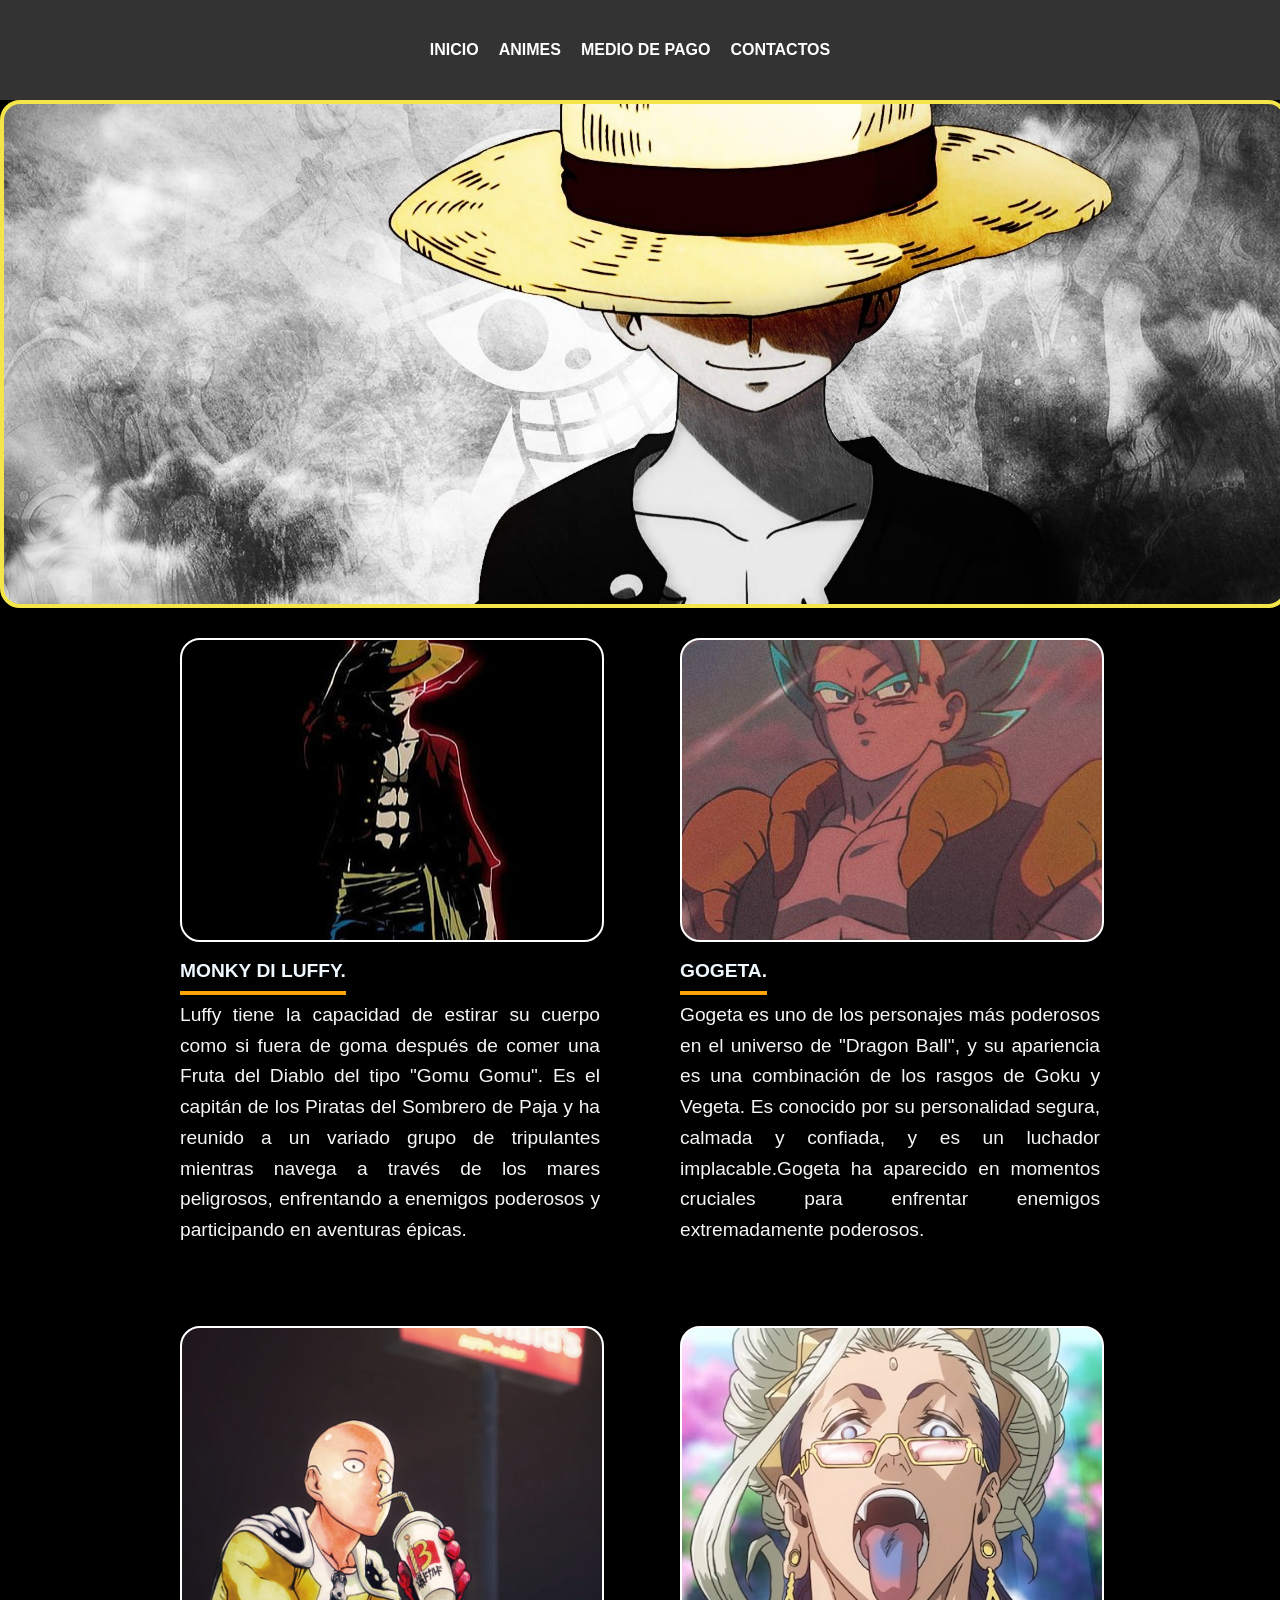
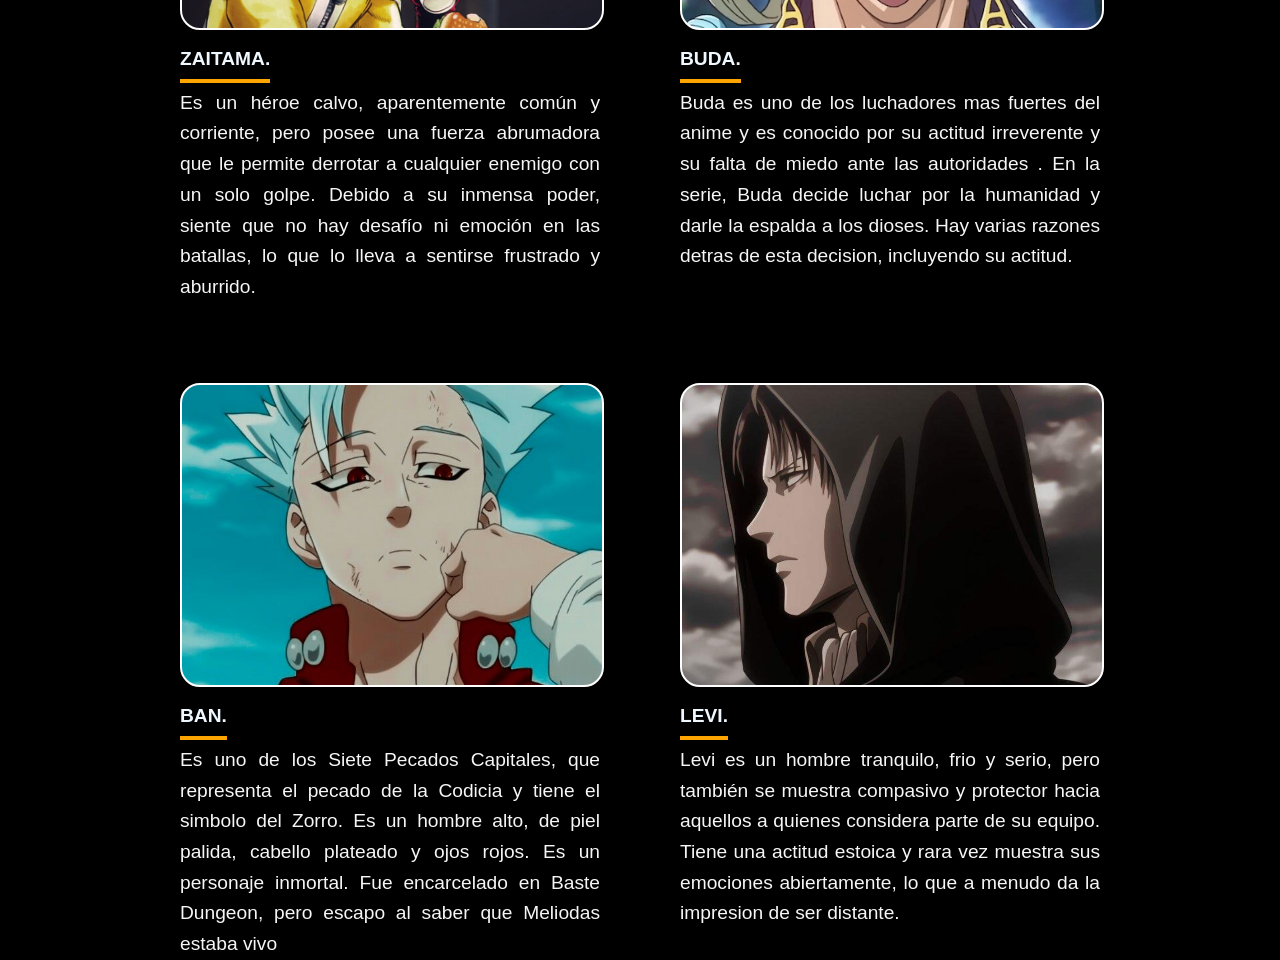
<file: maquetacion3.html>
<!DOCTYPE html>
<html lang="en">
<head>
    <meta charset="UTF-8">
    <meta http-equiv="X-UA-Compatible" content="IE=edge">
    <meta name="viewport" content="width=device-width, initial-scale=1.0">
    <title>Maquetacion</title>
    <link rel="stylesheet" href="css/maquetacion3.css">
</head>
<body>
    <div class="main-content">
        <nav class="luna">
            <ul>
                <li><a href="#home">INICIO</a></li>
                <li><a href="#about">ANIMES</a></li>
                <li><a href="#services">MEDIO DE PAGO</a></li>
                <li><a href="#contact">CONTACTOS</a></li>
            </ul>

        </nav>
        <div class="main-img-box">

        </div>
        <div class="articulo-box">
            <div class="articulo1">
                <div class=" img-articulo"></div>
                <div class=" text-articulo1"><br><p class="sub">MONKY DI LUFFY.</p> <br><p class="text-content">Luffy tiene la capacidad de estirar su cuerpo como si fuera de goma después de comer una Fruta del Diablo del tipo "Gomu Gomu". Es el capitán de los Piratas del Sombrero de Paja y ha reunido a un variado grupo de tripulantes mientras navega a través de los mares peligrosos, enfrentando a enemigos poderosos y participando en aventuras épicas.</p></div>
                
            </div>
            <div class="articulo2">
                <div class=" img-articulo"></div>
                <div class=" text-articulo1"><br><p class="sub">GOGETA.</p><br><p class="text-content">Gogeta es uno de los personajes más poderosos en el universo de "Dragon Ball", y su apariencia es una combinación de los rasgos de Goku y Vegeta. Es conocido por su personalidad segura, calmada y confiada, y es un luchador implacable.Gogeta ha aparecido en momentos cruciales para enfrentar enemigos extremadamente poderosos.</p></div>
                
            </div>
            <div class="articulo3">
                <div class=" img-articulo"></div>
                <div class=" text-articulo1"><br><p class="sub">ZAITAMA.</p> <br>  <p class="text-content"> Es un héroe calvo, aparentemente común y corriente, pero posee una fuerza abrumadora que le permite derrotar a cualquier enemigo con un solo golpe. Debido a su inmensa poder, siente que no hay desafío ni emoción en las batallas, lo que lo lleva a sentirse frustrado y aburrido.</p></div>
              
            </div>
            <div class="articulo4">
                <div class=" img-articulo"></div>
                <div class=" text-articulo1"><br><p class="sub">BUDA.</p> <br><p class="text-content"> Buda es uno de los luchadores mas fuertes del anime y es conocido por su actitud irreverente y su falta de miedo ante las autoridades . En la serie, Buda decide luchar por la humanidad y darle la espalda a los dioses. Hay varias razones detras de esta decision, incluyendo su actitud.</p></div>
               
            </div>
            <div class="articulo5">
                <div class=" img-articulo"></div>
                <div class=" text-articulo1"><br><p class="sub">BAN.</p> <br><p class="text-content">Es uno de los Siete Pecados Capitales, que representa el pecado de la Codicia y tiene el simbolo del Zorro. Es un hombre alto, de piel palida, cabello plateado y ojos rojos. Es un personaje inmortal. Fue encarcelado en Baste Dungeon, pero escapo al saber que Meliodas estaba vivo</p></div>
                
            </div>
            <div class="articulo6">
                <div class=" img-articulo"></div>
                <div class=" text-articulo1"><br><p class="sub">LEVI.</p> <br><p class="text-content"> Levi es un hombre tranquilo, frio y serio, pero también se muestra compasivo y protector hacia aquellos a quienes considera parte de su equipo. Tiene una actitud estoica y rara vez muestra sus emociones abiertamente, lo que a menudo da la impresion de ser distante.</p></div>
                
            </div>
        </div>

    </div>
</body>
</html>
</file>
<file: css/background.css>
*{
    margin: 0;
    padding: 0;
}

.img-principal {
    background-image: url(../images/maicra.jpg);
    width: 100%;
    height: 100vh;
   /* background-size: auto; deja los tamaños iguales */
    /*background-size: cover; cubre toda la pantalla  */
    background-size: contain; /*se ve la imagen completa como es */
    background-size: cover;/*aparece la imagen completa en el html pero no aparece todo el contenido para eso se hace un bacrground-position:center*/
    background-position:center; /*equilibra la imagen */
    z-index: 5;
    position: fixed;
    
    
   
}

.form-box{
    width:100%;
    height: 100vh;
    position: fixed;
    z-index: 10;
    display: flex;
    justify-content: center;
    align-items: center;
    

}

.form{
    width: 450px;
    height: 500px;   
    background-color: rgba(187, 187, 167, 0.597);
    border-radius: 15px;
    display: flex;
    justify-content: center;
    

}

.user-i-box{
    width: 150px;
    height: 150px;
    background-color: black;
    border-radius: 50%;
    display: flex;
    justify-content: center;
    align-items: center;
    position: relative;/* el posicionamiento relativo  */
    top:-80px;
    left: 140px;

}


.user-i-style{
   color: whitesmoke;
   font-size: 100px;

}
.input-text i{
    margin-right: 10px;
}

.centrar{
    font-size: 23px;
    margin: auto;
    font-weight: bold;
    text-align: center;
    color: rgb(194, 15, 15);
    cursor: pointer;
    width: 250px;
}



button{
    width: 300px;
    height: 50px;
    border-radius: 80px;
    background-color: black;
    color: white;
    font-size: 18px;
    cursor: pointer;

}
button:hover{
    background-color: rgb(47, 148, 27);
}
.input-box{
    width:90%;

}
.input-text{
  text-align: center;

}
::placeholder{
    color: black;
}
.uno{
    border-bottom: 2px solid black;
    font-size: 20px;
    padding: 5px;
    width: 60%;
    margin: auto;

}

input{
font-size: 16px;
outline: none;
border:none;
background-color: rgba(187, 187, 167, 0.033);

}
</file>
<file: fonts/style.css>
@font-face {
  font-family: 'icomoon';
  src:  url('fonts/icomoon.eot?b4nmp2');
  src:  url('fonts/icomoon.eot?b4nmp2#iefix') format('embedded-opentype'),
    url('fonts/icomoon.ttf?b4nmp2') format('truetype'),
    url('fonts/icomoon.woff?b4nmp2') format('woff'),
    url('fonts/icomoon.svg?b4nmp2#icomoon') format('svg');
  font-weight: normal;
  font-style: normal;
  font-display: block;
}

[class^="icon-"], [class*=" icon-"] {
  /* use !important to prevent issues with browser extensions that change fonts */
  font-family: 'icomoon' !important;
  speak: never;
  font-style: normal;
  font-weight: normal;
  font-variant: normal;
  text-transform: none;
  line-height: 1;

  /* Better Font Rendering =========== */
  -webkit-font-smoothing: antialiased;
  -moz-osx-font-smoothing: grayscale;
}

.icon-lock:before {
  content: "\e900";
}
.icon-lock-open:before {
  content: "\e901";
}
.icon-user1:before {
  content: "\e902";
}
.icon-user:before {
  content: "\e971";
}
</file>
<file: css/css-grid.css>
*{
    margin:0;
    padding:0;
}

h1{
    text-align: center;
    font-size: 2.2em;
    margin-bottom: 15px;

}

h2{
    text-align: center;
    font-family: sans-serif;
}

.box-1{
    display: grid;
    width:600px;
    height: 500px;
    color: rgb(0, 0, 0);
    font-size: 1.3em;
    grid-gap: 15px; /*  espaciado de los elementos*/
    border:3px solid black;
    cursor: pointer;
    margin: 50px auto 100px;

}

.box-2{
    display: grid;
    width:600px;
    height: 500px;
    color: rgb(0, 0, 0);
    font-size: 1.3em;
    grid-gap: 15px; /*  espaciado de los elementos*/
    border:3px solid black;
    cursor: pointer;
    margin: 50px auto;
    grid-template-columns: 100px 100px 100px 1fr;
}

.box-3{
    display: grid;
    width:1500px;   
    height: 500px;
    color: rgb(0, 0, 0);
    font-size: 1.3em;
    grid-gap: 15px; /*  espaciado de los elementos*/
    border:3px solid black;
    cursor: pointer;
    margin: 50px auto;
    grid-template-columns: 100px 100px 100px 1fr; /*una fracion*/
}

.box-4{
    display: grid;
    width:1500px;   
    height: 500px;
    color: rgb(0, 0, 0);
    font-size: 1.3em;
    grid-gap: 15px; /*  espaciado de los elementos*/
    border:3px solid black;
    cursor: pointer;
    margin: 50px auto;
    grid-template-columns: 1fr repeat(5, 150px);  /* 3 columnas*/
    grid-template-rows: 100px 100px; /*  filas*/ 
}

.box-5{ /* esta sirve para el calendario */
    display: grid;
    width:1500px;   
    height: 500px;
    color: rgb(0, 0, 0);
    font-size: 1.3em;
    grid-gap: 15px; /*  espaciado de los elementos*/
    border:3px solid black;
    cursor: pointer;
    margin: 50px auto;
   grid-template-columns: minmax(300px,1fr) 1fr; 
}

.box-6{ /* esta  es sisisisi la que sirve para el calendario */
    display: grid;
    width:1500px;   
    height: 500px;
    color: rgb(0, 0, 0);
    font-size: 1.3em;
    grid-gap: 15px; /*  espaciado de los elementos*/
    border:3px solid black;
    cursor: pointer;
    margin: 50px auto;
    grid-template-columns: repeat(4, 1fr); /* 4 columnas*/
}
/* va pegada con esta la box-6 */

.style-box{
    background-color:dodgerblue ;
    display: flex;
    justify-content: center;
    align-items: center;
    box-shadow: 3px 3px 3px rgb(61, 61, 242);


}

.mini-box{
    background-color: orange;
    grid-column-start: 1;
    grid-column-end: 5;
   
}

.mini-box2{
    background-color: rgb(45, 211, 189);
    grid-row-start: 2;
    grid-row-end: 6;
   
}

.mini-box3{
    grid-column-start:4;
   
   
}
</file>
<file: css/flexbox.css>
*{
    margin:0;
    padding: 0;
}

h1{
    text-align: center;
}
h2{

}

.box-1{
    display: flex; /*deja las cajas en fila*/
    flex-direction: column;/*deja las cajas en columna*/
    flex-direction: row;/*deja las cajas en fila*/
    width: 100%;/*ancho*/
    height:600px;
    background-color: darkcyan;

}



.box-2{
    display: flex;
    flex-direction: column;/*deja las cajas en columna*/
    width: 100%;/*ancho*/
    height:1200px;
    background-color: darkcyan;
}
.box-3{
    display: flex;
    flex-direction: row-reverse;/*deja las cajas en reversa/
    width: 100%;/*ancho*/
    height:600px;
    background-color: darkcyan;

}

.box-4{
    display: flex;
    flex-direction: row;/*agrupa las cajas, cuando se acabe el row coloca los elementos hacia abajo*/
    flex-wrap: wrap;/*agrupa las cajas ordenadanamente con el row de arriba*/
    width: 100%;/*ancho*/
    height:400px;
    background-color: darkcyan;
    overflow: auto;/*era para ocupar todo el contenido del color de fondo osea que esta dentro del contenido*/
 
}

.box-5{
    display: flex;
    flex-direction: column; /*agrupa las cajas, cuando se acabe el row coloca los elementos en colmumna desplazamiento a la izquierda*/
    flex-wrap: wrap;/*agrupa las cajas ordenadanamente con el row de arriba*/
    width: 1490px;/*ancho*/
    height:600px;
    background-color: darkcyan;
    overflow: auto;

}

.box-6{
    display: flex;
    flex-direction: row; /*agrupa las cajas, cuando se acabe el row coloca los elementos en colmumna desplazamiento a la izquierda*/
    justify-content: space-between; /* espacio entre ellos*/
    width: 100%;/*ancho*/
    height:400px;
    background-color: darkcyan;
    overflow: auto;
}
.box-7{
    display: flex;
    flex-direction: row; /*agrupa las cajas, cuando se acabe el row coloca los elementos en colmumna desplazamiento a la izquierda*/    
    justify-content: space-around;
    width: 100%;/*ancho*/
    height:400px;
    background-color: darkcyan;
    overflow: auto;
}

.box-8{
    display: flex;
    flex-direction: row; /*agrupa las cajas, cuando se acabe el row coloca los elementos en colmumna desplazamiento a la izquierda*/    
    justify-content: space-evenly;
    width: 100%;/*ancho*/
    height:400px;
    background-color: darkcyan;
    overflow: auto;
}

.box-9{
    display: flex;
    flex-direction: row; /*agrupa las cajas, cuando se acabe el row coloca los elementos en colmumna desplazamiento a la izquierda*/    
    justify-content: flex-start;
    width: 100%;/*ancho*/
    height:400px;
    background-color: darkcyan;
    overflow: auto;
}

.box-10{
    display: flex;
    flex-direction: row; /*agrupa las cajas, cuando se acabe el row coloca los elementos en colmumna desplazamiento a la izquierda*/    
    justify-content: flex-end;
    width: 100%;/*ancho*/
    height:400px;
    background-color: darkcyan;
    overflow: auto;
}

.box-11{
    display: flex;
    flex-direction: row; /*agrupa las cajas, cuando se acabe el row coloca los elementos en colmumna desplazamiento a la izquierda*/    
    justify-content:center;
    width: 100%;/*ancho*/
    height:400px;
    background-color: darkcyan;
    overflow: auto;
}
.box-12{
    display: flex;
    justify-content: center;
    flex-direction: column; /*agrupa las cajas,  en columna*/
    width: 100%;/*ancho*/
    height:900px;
    background-color: darkcyan;
    overflow: auto;
}

.box-13{
    display: flex;
    justify-content: center;
    align-items: flex-start;
    width: 100%;/*ancho*/
    height:600px;
    background-color: darkcyan;
    overflow: auto;
}

.box-14{
    display: flex;
    justify-content:row;
    align-items: flex-end;
    width: 100%;/*ancho*/
    height:600px;
    background-color: darkcyan;
    overflow: auto;
}
.box-15{
    display: flex;
    justify-content: center;
    align-items: center;
    width: 100%;/*ancho*/
    height:600px;
    background-color: darkcyan;
    overflow: auto;
}
.box-flex{
    width: 350px;
    height: 350px;
    background-color: rgb(212, 59, 3);
    margin: 10px;
    color: white;
    font-size: 1.6em;
    font-weight: 900;
    display: flex;
    justify-content: center;
    align-items: center;

}
</file>
<file: css/formulario.css>
form {
    border: 1px solid black;
    width: 500px;
    margin-top: 100px;
    font-size: 1.2em;
    background-color: rgba(255, 255, 255, 0.5);
  }
h1{
    text-align: center;
}
.form-box{
    display: flex;
    justify-content: center;
}
body{
    background-image: url(../images/vuelo.jpg);
    background-size:cover;
    background-repeat: no-repeat;
    background-position: center center;
}
legend{
    background-color: aquamarine;
    color: rgb(7, 6, 6);
    height: 50px;
    text-align: center;
    font-weight:bold;
    
    
}

.legent-text{
    padding: 20px;
    font-size: 1.3em;
    font-weight:900 ;
    text-align: center;
    justify-content: center;
   
 
}

   
label{
    display:block;
    color:blue;
    margin-top:20px;
    
}

label,input,textarea{
    margin-left: 25px;
}
textarea{
    resize: none;
}
.texto-genero{
    color:rgb(27, 27, 27);

}

input[type="submit"]{
    margin-top: 20px;
    margin-bottom: 20px;
    display: block;
    width: 500px;
    background-color: rgb(0, 0, 0);
    color: aliceblue;
    text-align: center;
    font-size: 1.3em;
    border: none;
    border-radius: 10px;
    margin-left: 0;
}

.btn-enviar{
    
    display: flex;
    justify-content: center;
    align-items: center;
}

input[type="text"]:focus{
    border: 0;
    border-bottom: 1px solid black;
    background-color: rgb(253, 191, 191);
}

.selec-style{
    padding: 10px;
    border: radius 4px;
    color: brown;
    cursor: pointer;
    
}

.selec-style:focus{
    outline: none;
}
</file>
<file: css/grafico.css>
*{
    margin:0;
    padding: 0;
}

.box-1{
    display: flex;
    align-items: flex-end;
    width: 100%;/*ancho*/
    height:90vh;
    justify-content: center;
   
}
body{
    background-image: url(../images/fondo\ estadistica.jpg);
    background-repeat: no-repeat;
    background-size: cover;
    background-position: center center;
}
h2{  
    margin-top: 50px; /* Aquí se establece el margen superior */
    text-align: center;
    font-size: 30px;
    
}
body{
    background-color: rgb(255, 255, 255);
}
.box-flex1,.box-flex2,.box-flex3,.box-flex4,.box-flex5,.box-flex6{
    width: 150px;
    margin: 20px;
    color: rgb(9, 9, 9);
    font-size: 1.6em;
    font-weight: 900;
    display: flex;
    justify-content: center;
    align-items: center;

}



.box-flex1{
   height: 200px;
   background-color: rgba(25, 179, 48, 0.726);
   border-radius: 4px;
   box-shadow: 5px 3px 2px  rgb(25, 179, 48);
   border: 1px solid black;
    
}
.box-flex2{
    height: 300px;
    background-color: rgba(192, 26, 26, 0.801);
    border-radius: 4px;
    box-shadow: 5px 3px 2px  rgba(192, 26, 26, 0.801);
    border: 1px solid black;

}

.box-flex3{
    height: 400px;
    background-color: rgba(208, 58, 168, 0.788);
    border-radius: 4px;
    box-shadow: 5px 3px 2px  rgba(208, 58, 168, 0.879);
    border: 1px solid black;

}

.box-flex4{
    height: 500px;
    background-color: rgba(212, 184, 3, 0.692);
    border-radius: 4px;
    box-shadow: 5px 3px 2px  rgb(212, 184, 3);
    border: 1px solid black;

}

.box-flex5{
    height: 600px;
    background-color: rgba(3, 170, 212, 0.678);
    border-radius: 4px;
    box-shadow: 5px 3px 2px  rgb(3, 170, 212);
    border: 1px solid black;

}

.box-flex6{
    height: 700px;
    background-color: rgba(182, 126, 21, 0.774);
    border-radius: 4px;
    box-shadow: 5px 3px 2px  rgba(182, 126, 21, 0.774);
    border: 1px solid black;

}
</file>
<file: css/maquetacion-2.css>
* {
    margin: 0;
    padding: 0;
}

.main-content{
    display: grid;
    grid-template: "main-menu main-boxes" /
                   250px       1fr;
}

.menu-vertical{
    grid-area:menu-vertical;
    grid-template: "main-menu-vertical" 150px
                "main-menu main-boxes"/
                 250px   1fr;

}

/* aqui empieza el cambio*/
.menu-vertical{
    width:100%;
    font-size:1.2em;
    text-align: center;
    display: flex;
    flex-direction:row;
    justify-content: center;
    align-items: center;
}
.menu-vertical li a{
    color:rgb(117, 118, 118);
    text-decoration: none;
    padding: 20px;
    display: block;
}


.menu-vertical li a:hover{
    border-bottom: greenyellow;
}

.menu-vertical li a:focus{
    color:greenyellow
}

.box-menu-vertical{
grid-area: box-menu-vertical;

}

/* aqui termina el cambio*/


.main-menu {
    grid-area: main-menu;
    background-color: black;
    height: 100vh;
    position: fixed;
    width: 250px;
    display: grid;
    grid-template: "photo" 250px
                  "main-items" 1fr
                  "social-media" 50px /
                   100%;
}

.photo {
    grid-area: photo;
    border-bottom: 1px solid white;
}

.main-items {
    grid-area: main-items;
    border-bottom: 1px solid white;
}

.social-media {
    grid-area: social-media;
    border-bottom: 1px solid white;
}
.main-boxes{
    grid-area:main-boxes;
    width: 100%;
    height: 100vh;
    background-color: rgb(254, 254, 254);
    display: grid;
    grid-gap:30px;
    grid-template: "empty-left column-1 column-2 column-3 empty-right"/
                    1fr         350px     350px      350px          1fr;
}

.column-1{
    grid-area:column-1;
    width:100%;
    height: 900px;
    row-gap: 25px;
    display: grid;
    grid-template:"img1-col1" 300px
                  "img2-col1"300px /
                   1fr;
}

.img1-col1{
    grid-area:img1-col1;
    background-color: gold;
    border-radius: 10px;

}

.img2-col1{
    grid-area:img2-col1;
    /* background-color: rgb(230, 82, 124); */
    border-radius: 10px;
    
}
.column-2{
    grid-area:column-2;
    width:100%;
    height: 900px;
    row-gap: 25px;
    display: grid;
    grid-template:"img1-col2" 600px
                  "img2-col2"300px /
                   1fr;
}

.img1-col2{
    grid-area:img1-col2;
    background-color: gold;
    border-radius: 10px;
}

.img2-col2{
    grid-area:img2-col2;
    background-color: rgb(82, 230, 141);
    border-radius: 10px;
}

img{
    width: 100%;
    border-radius: 10px;
}



.column-3{
    grid-area:column-3;
    width:100%;
    height: 900px;
    background-color: aqua;
}
</file>
<file: css/maquetacion.css>
*{
    margin: 0;
    padding: 0;
    font-family:'Gill Sans', 'Gill Sans MT', Calibri, 'Trebuchet MS', sans-serif;
}
nav{
    height: 80px;
}

.img-articulo {
  display: flex;
  justify-content: center;
  align-items: center;
}


.main-img-box{
    width: 100%;
    height: 500px;
    background-color:darkcyan;
    display: flex;
    justify-content: center;
    align-items: center;
    color: white;
    font-size: 2.2em;
    font-weight: 900;
}
.articulo-box{
    margin-top: 30px;
    width: 100%;
    display: grid;
    gap: 70px;
    grid-template:" empty-izq articulo1 articulo2 articulo3  empty-der " auto
                  " empty-izq articulo4 articulo5 articulo6  empty-der " auto /
                    1fr         420px    420px      420px        1fr ;

}
.articulo1{
  grid-area: articulo1;


}
.articulo2{
    grid-area: articulo2;
 


}
.articulo3{
      grid-area: articulo3;
    

}
.articulo4{
    grid-area: articulo4;
  
  
  }
  .articulo5{
      grid-area: articulo5;
   
  
  
  }
  .articulo6{
        grid-area: articulo6;
      
  
  }
.img-articulo{
    background-color: rgb(80, 85, 85);
    width: 100%;
    height: 300px;

}
.text-content{
    color: rgb(37, 37, 36);
    font-size: 1.2em;
    line-height: 1.6em;
    text-align: justify;
}

@media only screen and (max-width: 1560px) {
    .articulo-box {
      gap: 30px;
    }
  }
  
  @media only screen and (max-width: 1350px) {
    .articulo-box {
      gap: 30px;
      grid-template:
        "empty-izq articulo1 articulo2 articulo3 empty-der" auto
        "empty-izq articulo4 articulo5 articulo6 empty-der" auto /
        1fr 400px 400px 400px 1fr;
    }
    .img-articulo {
      height: 286px;
    }
  }
  
  @media only screen and (max-width: 1300px) {
    .articulo-box {
      gap: 80px;
      grid-template:
        "empty-izq articulo1 articulo2 empty-der" auto
        "empty-izq articulo3 articulo4 empty-der" auto
        "empty-izq articulo5 articulo6 empty-der" auto /
        1fr 420px 420px 1fr;
    }
    .img-articulo {
      height: 300px;
    }
  }
  
  @media only screen and (max-width: 1050px) {
    .articulo-box {
      gap: 60px;
      grid-template:
        "empty-izq articulo1 empty-der" auto
        "empty-izq articulo2 empty-der" auto
        "empty-izq articulo3 empty-der" auto
        "empty-izq articulo4 empty-der" auto
        "empty-izq articulo5 empty-der" auto
        "empty-izq articulo6 empty-der" auto /
        1fr 450px 1fr;
    }
    .img-articulo {
      height: 360px;
    }
  }
  
  @media only screen and (max-width: 760px) {
    .articulo-box {
      gap: 40px;
      grid-template:
        "empty-izq articulo1 empty-der" auto
        "empty-izq articulo2 empty-der" auto
        "empty-izq articulo3 empty-der" auto
        "empty-izq articulo4 empty-der" auto
        "empty-izq articulo5 empty-der" auto
        "empty-izq articulo6 empty-der" auto /
        1fr 320px 1fr;
    }
    .img-articulo {
      height: 240px;
    }
  }
  
  @media only screen and (max-width: 480px) {
    .articulo-box {
      gap: 20px;
      grid-template:
        "empty-izq articulo1 empty-der" auto
        "empty-izq articulo2 empty-der" auto
        "empty-izq articulo3 empty-der" auto
        "empty-izq articulo4 empty-der" auto
        "empty-izq articulo5 empty-der" auto
        "empty-izq articulo6 empty-der" auto /
        1fr;
      justify-items: center;
    }
    .img-articulo {
      height: 180px;
    }
  }
</file>
<file: css/maquetacion3.css>
*{
    margin: 0;
    padding: 0;
    font-family:'Gill Sans', 'Gill Sans MT', Calibri, 'Trebuchet MS', sans-serif;
}
nav{
    height: 80px;
}
body{
    background-color:  black;
}


.sub{
    color: aliceblue;
    font-weight: bold;
    font-size: 1.2em;
}
.img-articulo {
    color: white; /* Color del texto dentro del contenedor (puede ignorarse si no se usa) */
    display: flex;
    justify-content: center;
    align-items: center;
    border: 2px solid white; /* Establece el borde blanco */
    border-radius: 20px; /* Borde redondeado con radio de 20px */
    width: 400px; /* Ajusta el tamaño del contenedor según tus necesidades */
    height: 300px;
    /* Otras propiedades, como background-image, background-size, etc. si es necesario */
  }


  /* Agrega la raya naranja debajo del subtítulo "MONKY DI LUFFY" */
  /* Agrega la raya naranja debajo del subtítulo "MONKY DI LUFFY" */
  .articulo1 .sub, .articulo2 .sub,.articulo3 .sub,.articulo4 .sub, .articulo5 .sub, .articulo6 .sub {
    border-bottom: 4px solid orange;
    display: inline-block;
    padding-bottom: 9px;
    margin-bottom: 5px;
  }

  /* Estilos para el menú de navegación */
nav {
    background-color: #333; /* Color de fondo del menú */
    padding: 10px;
    display: flex;
    justify-content: center; 
}

ul {
    list-style: none;
    margin: 0;
    padding: 0;
    display: flex;
}

li {
    margin-right: 20px;
    display: flex;
    margin-right: 20px;
    JUSTIFY-CONTENT: CENTER;
    align-items: center;
    font-weight: bold;
}

a {
    text-decoration: none;
    color: #fff; /* Color del texto del enlace */
}

/* Cambiar el color del enlace cuando se coloca el cursor sobre él */
a:hover {
    color: #ff6600;
}

  


  .main-img-box {
    background-image: url(../images/lufy.jpg);
    background-size: cover;
    background-position: center;
    width: 100%;
    height: 500px;
    background-color: darkcyan;
    display: flex;
    justify-content: center;
    align-items: center;
    color: white;
    font-size: 2.2em;
    font-weight: 900;
    border: 4px solid rgb(246, 229, 73); /* Agrega un borde blanco de 2px alrededor del elemento */
    border-radius: 20px; /* Borde redondeado con radio de 20px */
}

.articulo-box{
    margin-top: 30px;
    width: 100%;
    display: grid;
    gap: 70px;
    grid-template:" empty-izq articulo1 articulo2 articulo3  empty-der " auto
                  " empty-izq articulo4 articulo5 articulo6  empty-der " auto /
                    1fr         420px    420px      420px        1fr ;

}
.articulo1{
  grid-area: articulo1;
  border-radius: 15px;
}

.articulo1 .img-articulo{
    background-image: url(../images/lufy2.jpg);
    background-position: center;
}

.articulo2 .img-articulo {
    background-image: url(../images/gogeta.jpg);
    background-position: center;
    background-size: cover;
}
.articulo3 .img-articulo {
    background-image: url(../images/zaitama.jpg);
    background-position: center;
    background-size: cover;
}

.articulo4 .img-articulo {
    background-image: url(../images/buda.jpg);
    background-position: center;
    background-size: cover;
}

.articulo5 .img-articulo {
    background-image: url(../images/ban.jpg);
    background-position: center;
    background-size: cover;
}

.articulo6 .img-articulo {
    background-image: url(../images/levi.jpg);
    background-position: center;
    background-size: cover;
}

.articulo2{
    grid-area: articulo2;
 
 


}
.articulo3{
      grid-area: articulo3;
     
    

}
.articulo4{
    grid-area: articulo4;

  
  }
  .articulo5{
      grid-area: articulo5;
  
   
  
  
  }
  .articulo6{
        grid-area: articulo6;
 
  
  }
.img-articulo{
  
    width: 100%;
    height: 300px;

}
.text-content{
    color: rgb(246, 246, 246);
    font-size: 1.2em;
    line-height: 1.6em;
    text-align: justify;
}

@media only screen and (max-width: 1560px) {
    .articulo-box {
      gap: 30px;
    }
  }
  
  @media only screen and (max-width: 1350px) {
    .articulo-box {
      gap: 30px;
      grid-template:
        "empty-izq articulo1 articulo2 articulo3 empty-der" auto
        "empty-izq articulo4 articulo5 articulo6 empty-der" auto /
        1fr 400px 400px 400px 1fr;
    }
    .img-articulo {
      height: 286px;
    }
  }
  
  @media only screen and (max-width: 1300px) {
    .articulo-box {
      gap: 80px;
      grid-template:
        "empty-izq articulo1 articulo2 empty-der" auto
        "empty-izq articulo3 articulo4 empty-der" auto
        "empty-izq articulo5 articulo6 empty-der" auto /
        1fr 420px 420px 1fr;
    }
    .img-articulo {
      height: 300px;
    }
  }
  
  @media only screen and (max-width: 1050px) {
    .articulo-box {
      gap: 60px;
      grid-template:
        "empty-izq articulo1 empty-der" auto
        "empty-izq articulo2 empty-der" auto
        "empty-izq articulo3 empty-der" auto
        "empty-izq articulo4 empty-der" auto
        "empty-izq articulo5 empty-der" auto
        "empty-izq articulo6 empty-der" auto /
        1fr 450px 1fr;
    }
    .img-articulo {
      height: 360px;
    }
  }
  
  @media only screen and (max-width: 760px) {
    .articulo-box {
      gap: 40px;
      grid-template:
        "empty-izq articulo1 empty-der" auto
        "empty-izq articulo2 empty-der" auto
        "empty-izq articulo3 empty-der" auto
        "empty-izq articulo4 empty-der" auto
        "empty-izq articulo5 empty-der" auto
        "empty-izq articulo6 empty-der" auto /
        1fr 320px 1fr;
    }
    .img-articulo {
      height: 240px;
    }
  }
  
  @media only screen and (max-width: 480px) {
    .articulo-box {
      gap: 20px;
      grid-template:
        "empty-izq articulo1 empty-der" auto
        "empty-izq articulo2 empty-der" auto
        "empty-izq articulo3 empty-der" auto
        "empty-izq articulo4 empty-der" auto
        "empty-izq articulo5 empty-der" auto
        "empty-izq articulo6 empty-der" auto /
        1fr;
      justify-items: center;
    }
    .img-articulo {
      height: 180px;
    }
  }
</file>
